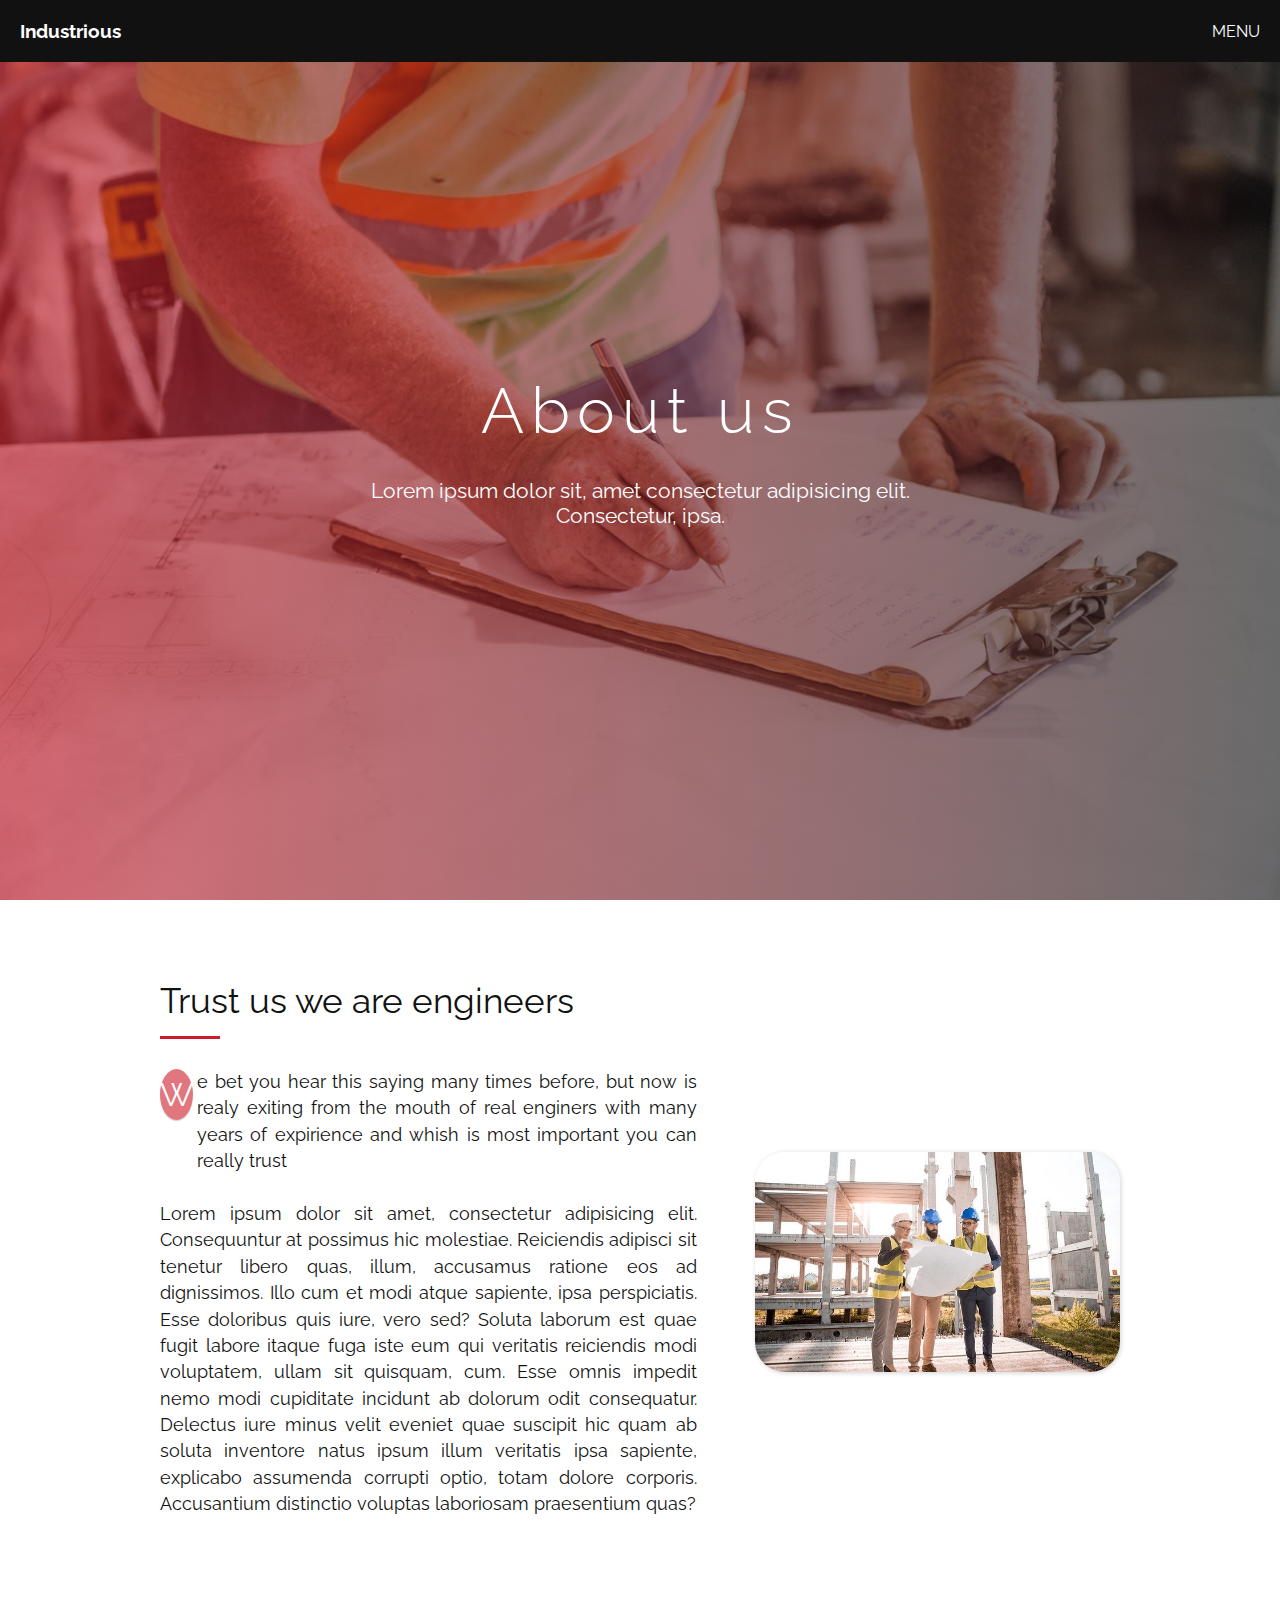
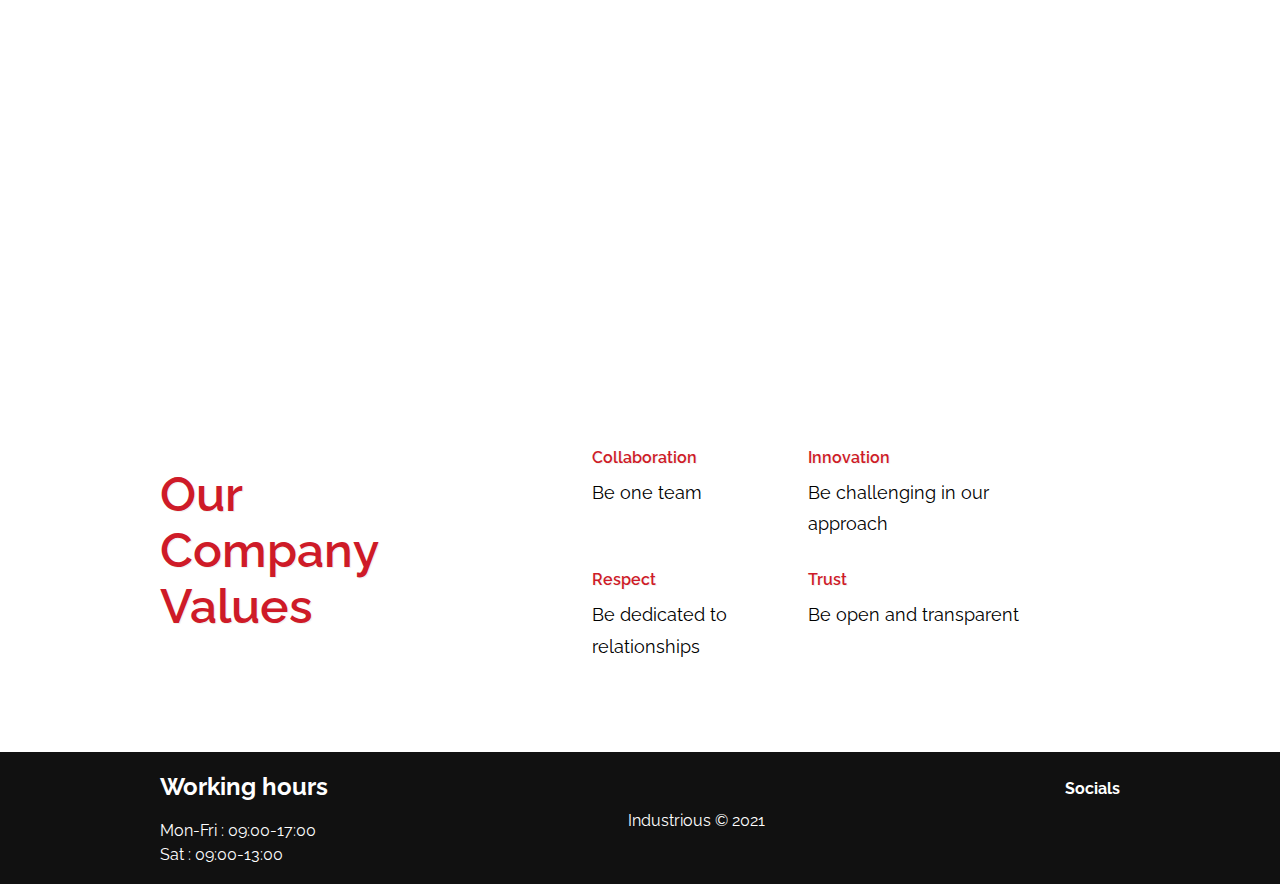
<file: about.html>
<!DOCTYPE html>
<html lang="en">

<head>
  <meta charset="UTF-8" />
  <meta name="viewport" content="width=device-width, initial-scale=1.0" />
  <link rel="stylesheet" href="https://cdnjs.cloudflare.com/ajax/libs/font-awesome/5.15.2/css/all.min.css"
    integrity="sha512-HK5fgLBL+xu6dm/Ii3z4xhlSUyZgTT9tuc/hSrtw6uzJOvgRr2a9jyxxT1ely+B+xFAmJKVSTbpM/CuL7qxO8w=="
    crossorigin="anonymous" />
  <link rel="stylesheet" href="css/style.css" />
  <script src="./js/main.js" defer></script>
  <title>Industrious - About us</title>
</head>

<body>
  <!--Header-->
  <header>
    <nav>
      <a href="">
        <h3>Industrious</h3>
      </a>
      <a id="menu-btn"><i class="fas fa-bars"></i> MENU</a>
    </nav>
    <div class="menu" id="menu">
      <i class="far fa-times-circle close" id="close-btn"></i>>
      <ul>
        <li><a href="index.html">Home</a></li>
        <li><a href="about.html">About us</a></li>
        <li><a href="products.html">Products</a></li>
        <li><a href="blog.html">Blog</a></li>
        <li><a href="contact.html">Contact</a></li>
      </ul>
      <div class="icons">
        <a href="#"><i class="fab fa-facebook-square"></i></a>
        <a href="#"><i class="fab fa-twitter-square"></i></a>
        <a href="#"><i class="fab fa-linkedin"></i></a>
        <a href="#"><i class="fab fa-instagram-square"></i></a>
      </div>
    </div>
    <div class="img"></div>
    <div class="content">
      <h1>About us</h1>
      <p>Lorem ipsum dolor sit, amet consectetur adipisicing elit. Consectetur, ipsa.</p>
    </div>
  </header>

  <!--introduction-->
  <section class="introduction">

    <div class="container">
      <article class="intro">
        <h2> Trust us we are engineers</h2>
        <div class="introText">
          <span>W</span>
          <p>e bet you hear this saying many times before, but now
            is realy exiting from the mouth of real enginers with many years of expirience
            and whish is most important you can really trust</p>
        </div>
        <p><br>Lorem ipsum dolor sit amet, consectetur adipisicing
          elit. Consequuntur at possimus hic molestiae. Reiciendis adipisci sit tenetur libero quas, illum, accusamus
          ratione eos ad dignissimos. Illo cum et modi atque sapiente, ipsa perspiciatis. Esse doloribus quis iure,
          vero
          sed? Soluta laborum est quae fugit labore itaque fuga iste eum qui veritatis reiciendis modi voluptatem,
          ullam
          sit quisquam, cum. Esse omnis impedit nemo modi cupiditate incidunt ab dolorum odit consequatur. Delectus
          iure
          minus velit eveniet quae suscipit hic quam ab soluta inventore natus ipsum illum veritatis ipsa sapiente,
          explicabo assumenda corrupti optio, totam dolore corporis. Accusantium distinctio voluptas laboriosam
          praesentium quas?</p>

      </article>
      <article class="intro-img">
        <img src="img/about-engineers.jpg" alt="">
      </article>
    </div>
  </section>

  <section class="principles">
   <div class="container">
    <h2>Our guiding principles</h2>
    <p>Our operating principles define how we do business. They drive our thinking, actions, processes and benchmarks.
      <br>They keep us focused and remind us that we are committed to progress, but not at all costs.
    </p>
    </div>
  </section>

  <!--Values-->
  <section class="values">
    <div class="container">
      <article>
        <h3>Our <br class="bk">Company <br class="bk">Values</h3>
      </article>
      <div class="value">
        <article>
          <i class="fas fa-users"></i>
          <h4>Collaboration</h4>
          <p>Be one team</p>
        </article>
        <article>
          <i class="fas fa-rocket"></i>
          <h4>Innovation</h4>
          <p>Be challenging in our approach</p>
        </article>
        <article>
          <i class="fas fa-book-reader"></i>
          <h4>Respect</h4>
          <p>Be dedicated to relationships </p>
        </article>
        <article>
          <i class="far fa-thumbs-up"></i>
          <h4>Trust</h4>
          <p>Be open and transparent</p>
        </article>
      </div>
    </div>
  </section>
  <!--Footer-->
  <footer>
    <div class="container">
      <div class="hours">
        <h3>Working hours</h3>
        <p>Mon-Fri : 09:00-17:00</p>
        <p>Sat : 09:00-13:00</p>
      </div>
      <p class="industry">Industrious &copy; 2021</p>
      <div class="icons">
        <h3>Socials</h3>
        <a href="#"><i class="fab fa-facebook-square"></i></a>
        <a href="#"><i class="fab fa-twitter-square"></i></a>
        <a href="#"><i class="fab fa-linkedin"></i></a>
        <a href="#"><i class="fab fa-instagram-square"></i></a>
      </div>
    </div>
  </footer>
  
  
</body>

</html>
</file>
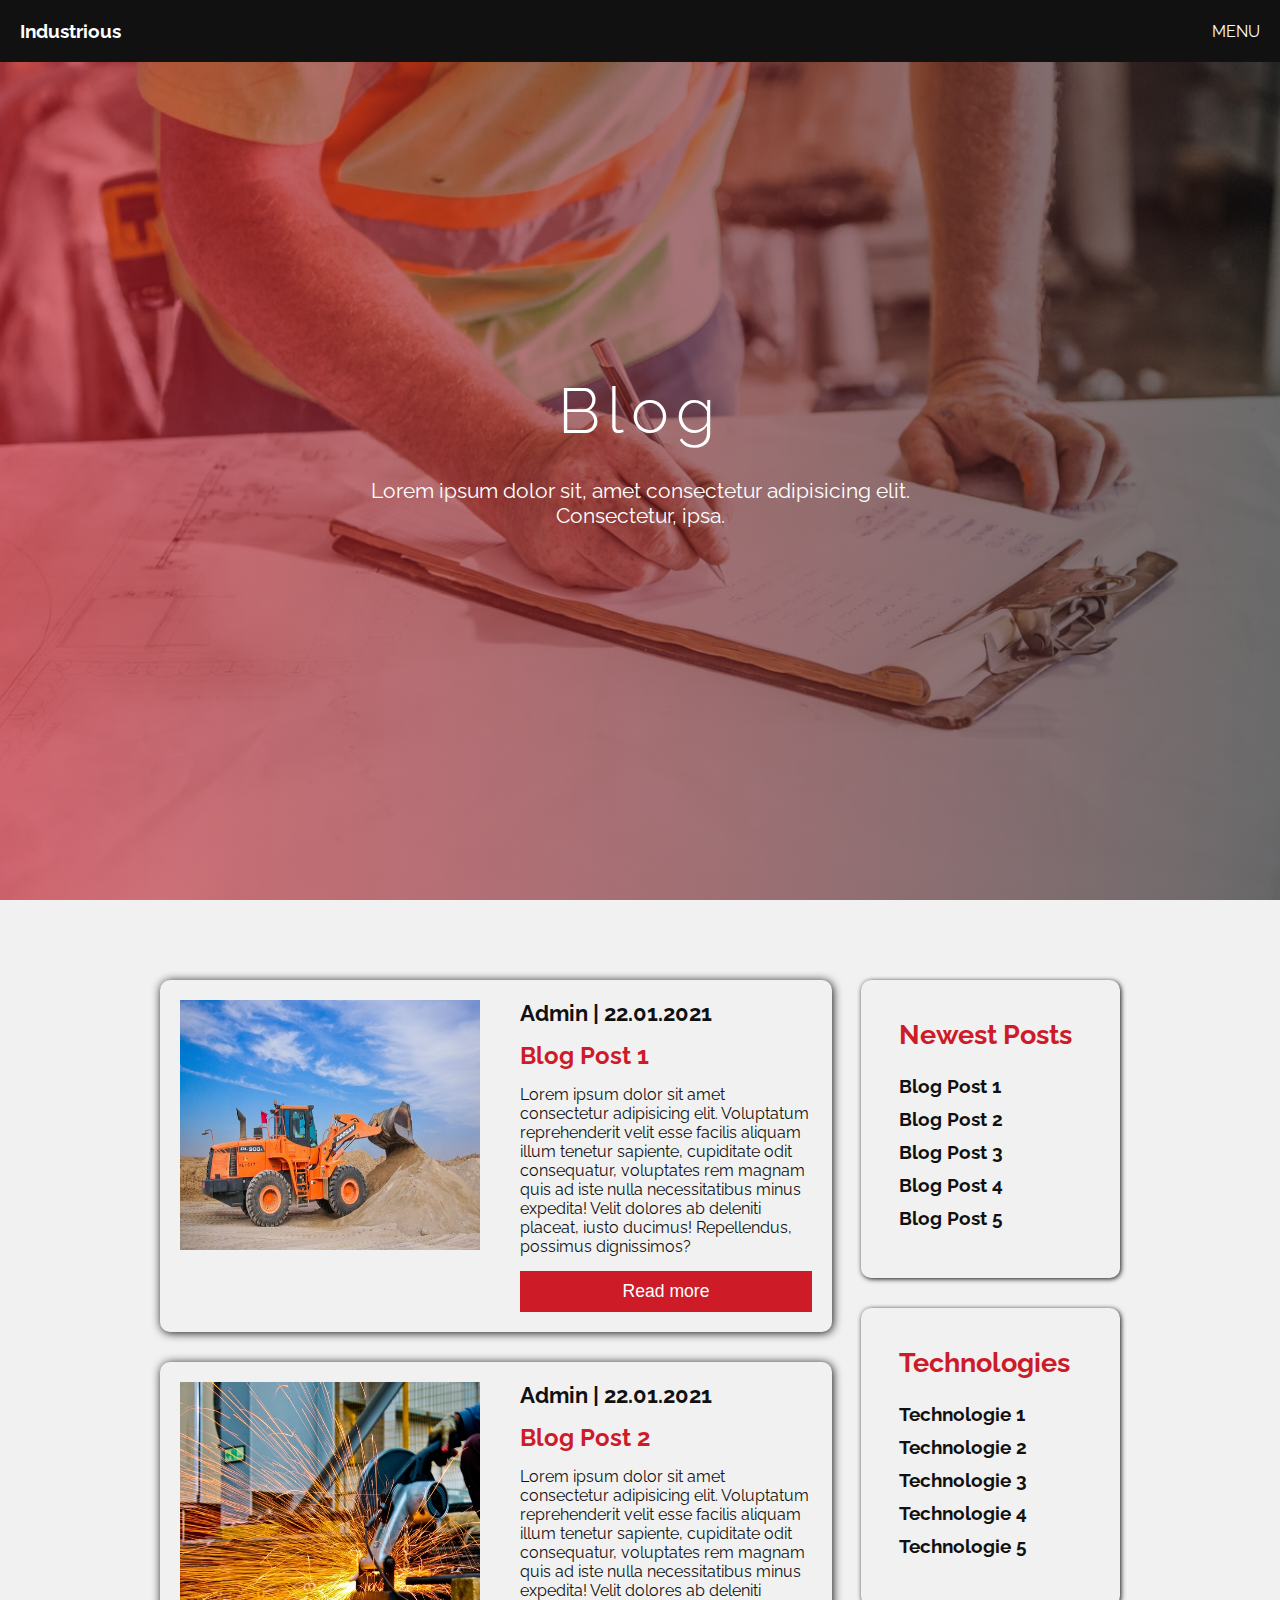
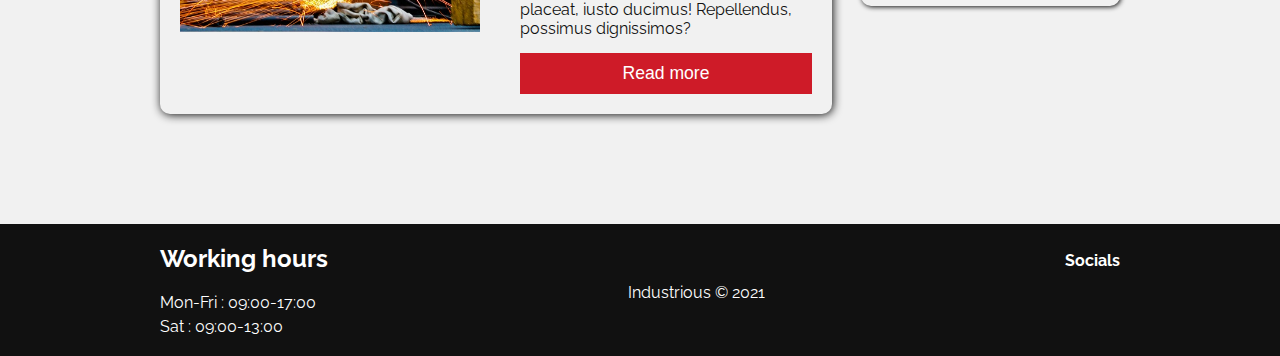
<file: blog.html>
<!DOCTYPE html>
<html lang="en">

<head>
  <meta charset="UTF-8" />
  <meta name="viewport" content="width=device-width, initial-scale=1.0" />
  <link rel="stylesheet" href="https://cdnjs.cloudflare.com/ajax/libs/font-awesome/5.15.2/css/all.min.css"
    integrity="sha512-HK5fgLBL+xu6dm/Ii3z4xhlSUyZgTT9tuc/hSrtw6uzJOvgRr2a9jyxxT1ely+B+xFAmJKVSTbpM/CuL7qxO8w=="
    crossorigin="anonymous" />
  <link rel="stylesheet" href="css/style.css" />
  <script src="./js/main.js" defer></script>
  <title>Industrious - Blog</title>
</head>

<body>
  <!--Header-->
  <header>
    <nav>
      <a href="">
        <h3>Industrious</h3>
      </a>
      <a id="menu-btn"><i class="fas fa-bars"></i> MENU</a>
    </nav>
    <div class="menu" id="menu">
      <i class="far fa-times-circle close" id="close-btn"></i>>
      <ul>
        <li><a href="index.html">Home</a></li>
        <li><a href="about.html">About us</a></li>
        <li><a href="products.html">Products</a></li>
        <li><a href="blog.html">Blog</a></li>
        <li><a href="contact.html">Contact</a></li>
      </ul>
      <div class="icons">
        <a href="#"><i class="fab fa-facebook-square"></i></a>
        <a href="#"><i class="fab fa-twitter-square"></i></a>
        <a href="#"><i class="fab fa-linkedin"></i></a>
        <a href="#"><i class="fab fa-instagram-square"></i></a>
      </div>
    </div>
    <div class="img"></div>
    <div class="content">
      <h1>Blog</h1>
      <!-- <p>Lorem ipsum dolor sit amet consectetur adipisicing elit. Facere architecto esse molestias repellendus, possimus unde? Iure perferendis, molestias quo cumque, accusamus porro fugit distinctio possimus dolores neque omnis necessitatibus unde.</p> -->
      <p>Lorem ipsum dolor sit, amet consectetur adipisicing elit. Consectetur, ipsa.</p>
    </div>
  </header>


  <!-- <h2>Blog</h2> -->
  <section class="blog">

    <div class="container">
      <main class="posts">
        <article class="post">
          <div class="featured-image">
            <img src="./img/pic1 .jpg" alt="" />
          </div>

          <div class="text">
            <h4>Admin | <span>22.01.2021</span></h4>
            <h3>Blog Post 1</h3>
            <p>Lorem ipsum dolor sit amet consectetur adipisicing elit. Voluptatum reprehenderit velit esse facilis
              aliquam illum tenetur sapiente, cupiditate odit consequatur, voluptates rem magnam quis ad iste nulla
              necessitatibus minus expedita! Velit dolores ab deleniti placeat, iusto ducimus! Repellendus, possimus
              dignissimos?</p>
            <button><a href="single.html">Read more</a></button>
          </div>
        </article>
        <article class="post">
          <div class="featured-image">
            <img src="./img/pic2.jpg" alt="" />
          </div>

          <div class="text">
            <h4>Admin | <span>22.01.2021</span></h4>
            <h3>Blog Post 2</h3>
            <p>Lorem ipsum dolor sit amet consectetur adipisicing elit. Voluptatum reprehenderit velit esse facilis
              aliquam illum tenetur sapiente, cupiditate odit consequatur, voluptates rem magnam quis ad iste nulla
              necessitatibus minus expedita! Velit dolores ab deleniti placeat, iusto ducimus! Repellendus, possimus
              dignissimos?</p>
            <button><a href="single.html">Read more</a></button>
          </div>
        </article>
      </main>
      <aside class="sidebar">
        <div class="widget">
          <h3>Newest Posts</h3>
          <ul>
            <li><a href=""> Blog Post 1</a></li>
            <li><a href=""> Blog Post 2</a></li>
            <li><a href=""> Blog Post 3</a></li>
            <li><a href=""> Blog Post 4</a></li>
            <li><a href=""> Blog Post 5</a></li>
          </ul>
        </div>



        <div class="widget">
          <h3>Technologies</h3>
          <ul>
            <li><a href="">Technologie 1</a></li>
            <li><a href="">Technologie 2</a></li>
            <li><a href="">Technologie 3</a></li>
            <li><a href="">Technologie 4</a></li>
            <li><a href="">Technologie 5</a></li>
          </ul>

        </div>
      </aside>
    </div>
  </section>
  <!--Footer-->
  <footer>
    <div class="container">
      <div class="hours">
        <h3>Working hours</h3>
        <p>Mon-Fri : 09:00-17:00</p>
        <p>Sat : 09:00-13:00</p>
      </div>
      <p class="industry">Industrious &copy; 2021</p>
      <div class="icons">
        <h3>Socials</h3>
        <a href="#"><i class="fab fa-facebook-square"></i></a>
        <a href="#"><i class="fab fa-twitter-square"></i></a>
        <a href="#"><i class="fab fa-linkedin"></i></a>
        <a href="#"><i class="fab fa-instagram-square"></i></a>
      </div>
    </div>
  </footer>
</body>


</html>
</file>
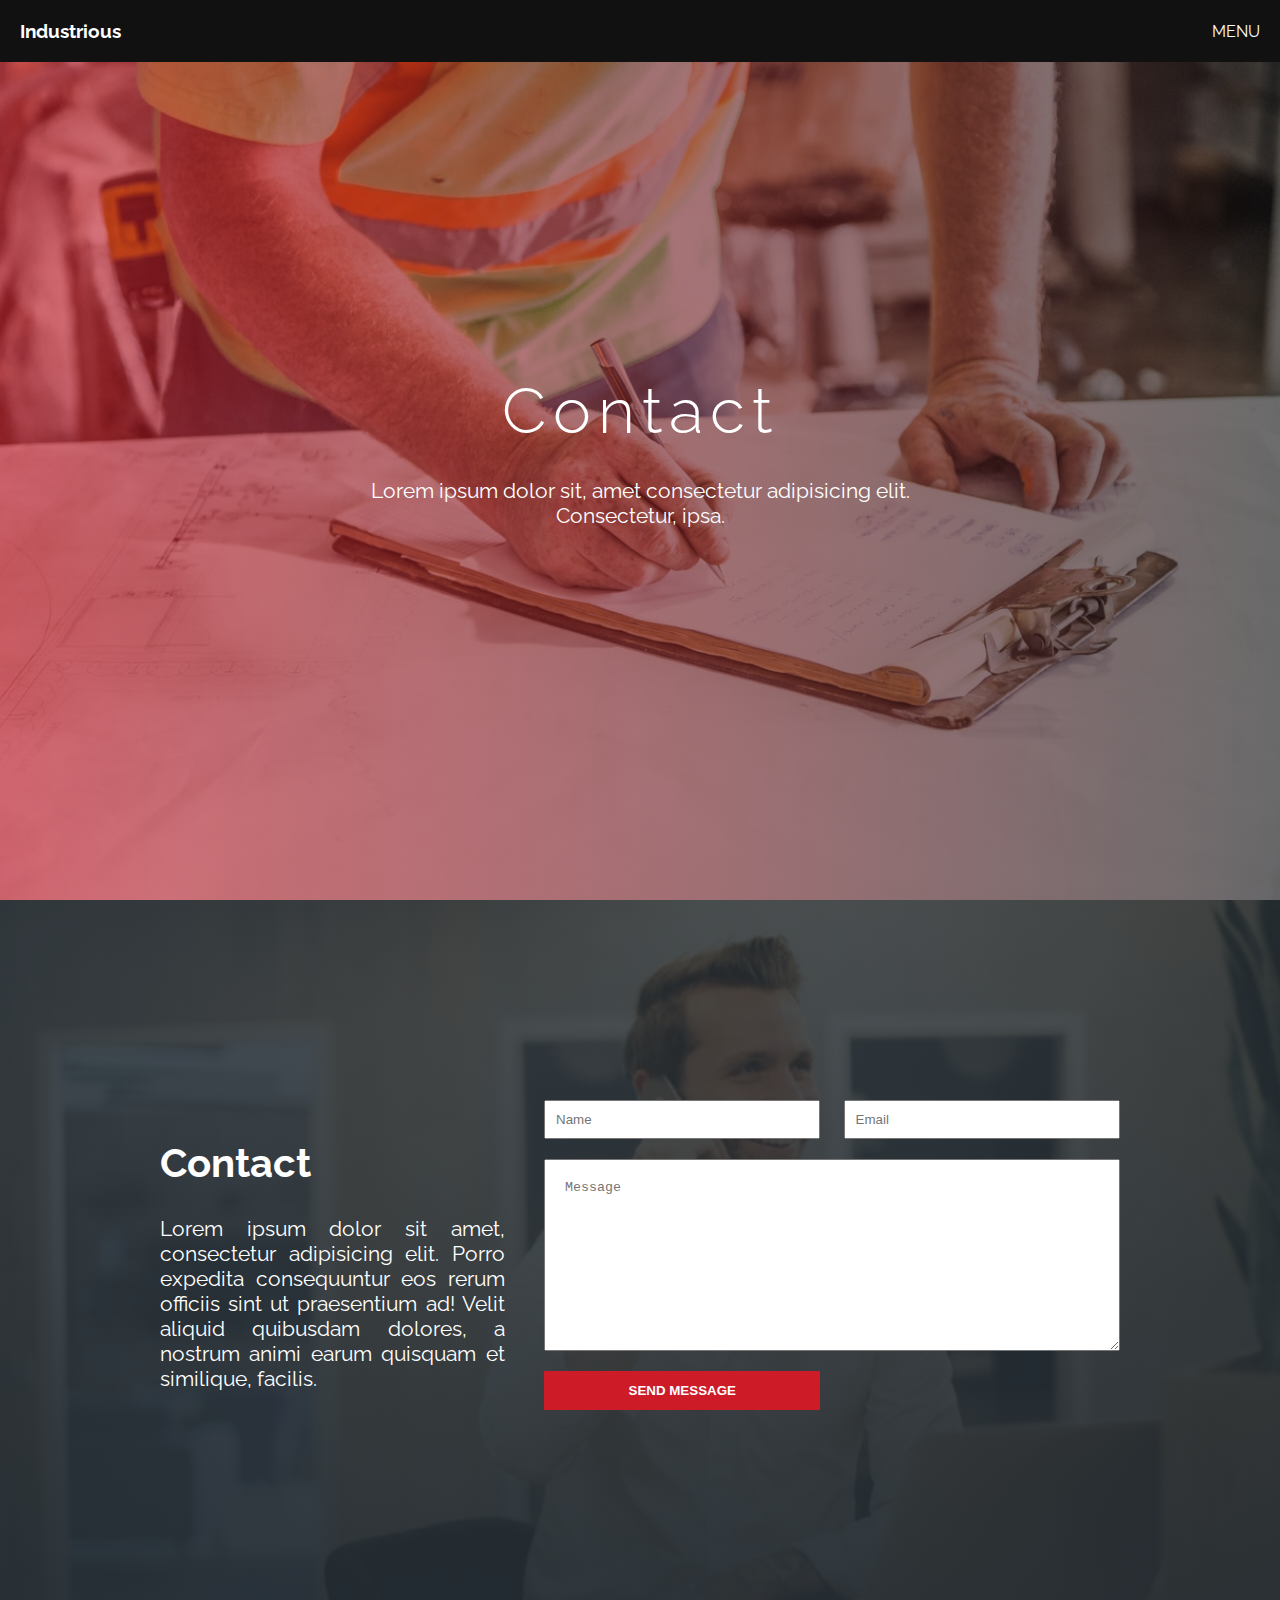
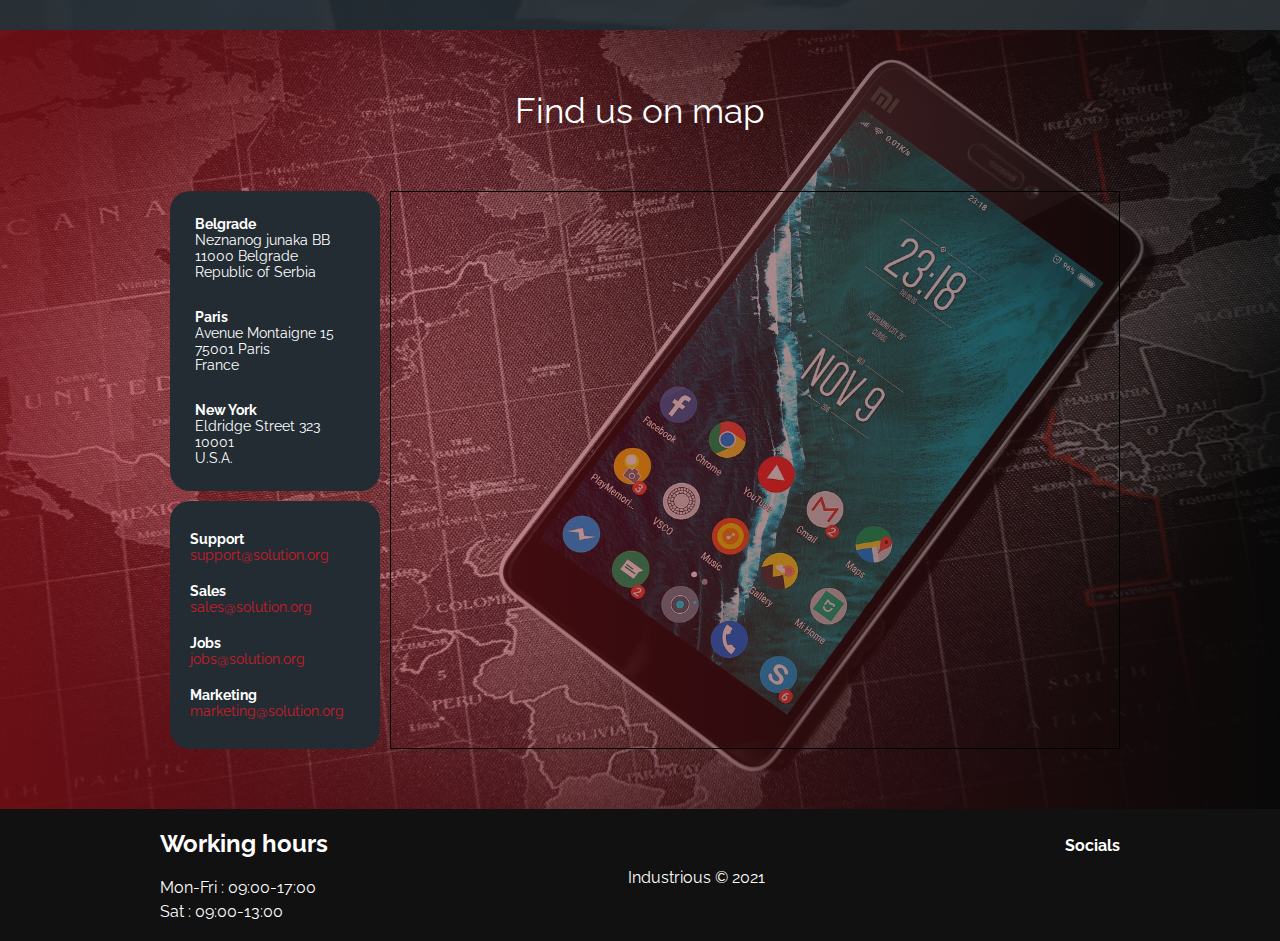
<file: contact.html>
<!DOCTYPE html>
<html lang="en">

<head>
  <meta charset="UTF-8" />
  <meta name="viewport" content="width=device-width, initial-scale=1.0" />
  <link rel="stylesheet" href="https://cdnjs.cloudflare.com/ajax/libs/font-awesome/5.15.2/css/all.min.css"
    integrity="sha512-HK5fgLBL+xu6dm/Ii3z4xhlSUyZgTT9tuc/hSrtw6uzJOvgRr2a9jyxxT1ely+B+xFAmJKVSTbpM/CuL7qxO8w=="
    crossorigin="anonymous" />
  <link rel="stylesheet" href="css/style.css" />
  <script src="./js/main.js" defer></script>

  <title>Industrious</title>
</head>

<body>
  <!--Header-->
  <header>
    <nav>
      <a href="">
        <h3>Industrious</h3>
      </a>
      <a id="menu-btn"><i class="fas fa-bars"></i> MENU</a>
    </nav>
    <div class="menu" id="menu">
      <i class="far fa-times-circle close" id="close-btn"></i>>
      <ul>
        <li><a href="index.html">Home</a></li>
        <li><a href="about.html">About us</a></li>
        <li><a href="products.html">Products</a></li>
        <li><a href="blog.html">Blog</a></li>
        <li><a href="contact.html">Contact</a></li>
      </ul>
      <div class="icons">
        <a href="#"><i class="fab fa-facebook-square"></i></a>
        <a href="#"><i class="fab fa-twitter-square"></i></a>
        <a href="#"><i class="fab fa-linkedin"></i></a>
        <a href="#"><i class="fab fa-instagram-square"></i></a>
      </div>
    </div>
    <div class="img"></div>
    <div class="content">
      <h1>Contact</h1>
      <p>Lorem ipsum dolor sit, amet consectetur adipisicing elit. Consectetur, ipsa.</p>
    </div>
  </header>

  <!--Contact-->
  <section class="contact">
    <div class="container">
      <article>
        <h2>Contact</h2>
        <div></div>
        <p>Lorem ipsum dolor sit amet, consectetur adipisicing elit. Porro expedita consequuntur eos rerum
          officiis sint ut praesentium ad! Velit aliquid quibusdam dolores, a nostrum animi earum quisquam et similique,
          facilis. </p>

      </article>
      <article class="form">
        <form>
          <input type="text" placeholder="Name">
          <input type="email" placeholder="Email">
          <textarea cols="30" rows="10" placeholder="Message"></textarea>
          <input class="btn" type="submit" value="Send message">
        </form>
      </article>
    </div>

  </section>


  <section class="map">


    <div class="column container">
      <h2>Find us on map</h2>
      <div class="contact-region">


        <div class="contact-adress">
          <article>
            <strong>Belgrade</strong>
            <p>Neznanog junaka BB</p>
            <p>11000 Belgrade</p>
            <p>Republic of Serbia</p>

          </article>

          <article>
            <strong>Paris </strong>
            <p>Avenue Montaigne 15</p>
            <p>75001 Paris</p>
            <p>France</p>

          </article>

          <article>
            <strong>New York </strong>
            <p>Eldridge Street 323</p>
            <p>10001</p>
            <p>U.S.A.</p>
          </article>

        </div>

        <div class="contact-email">

          <div>
            <strong> Support </strong> <br>

            <a href="mailto:support@solutions.org"> support@solution.org</a>

          </div>

          <div>
            <strong> Sales </strong> <br>

            <a href="mailto:sales@solutions.org"> sales@solution.org</a>

          </div>
          <div>
            <strong> Jobs</strong> <br>

            <a href="mailto:job@solutions.org"> jobs@solution.org</a>

          </div>
          <div>
            <strong> Marketing </strong> <br>

            <a href="mailto:marketing@solutions.org"> marketing@solution.org</a>
          </div>




        </div>

        <iframe class="contact-map" width="700" height="450" frameborder="0" scrolling="no" marginheight="0"
          marginwidth="0"
          src="https://www.openstreetmap.org/export/embed.html?bbox=20.442702770233158%2C44.78268794672401%2C20.453431606292728%2C44.78993711624715&amp;layer=mapnik&amp;marker=44.786312645280894%2C20.44806718826294"
          style="border: 1px solid black"></iframe>


      </div>
    </div>
  </section>


  <!--Footer-->
  <footer>
    <div class="container">
      <div class="hours">
        <h3>Working hours</h3>
        <p>Mon-Fri : 09:00-17:00</p>
        <p>Sat : 09:00-13:00</p>
      </div>
      <p class="industry">Industrious &copy; 2021</p>
      <div class="icons">
        <h3>Socials</h3>
        <a href="#"><i class="fab fa-facebook-square"></i></a>
        <a href="#"><i class="fab fa-twitter-square"></i></a>
        <a href="#"><i class="fab fa-linkedin"></i></a>
        <a href="#"><i class="fab fa-instagram-square"></i></a>
      </div>
    </div>
  </footer>

  <script src="https://code.jquery.com/jquery-3.5.1.min.js"
    integrity="sha256-9/aliU8dGd2tb6OSsuzixeV4y/faTqgFtohetphbbj0=" crossorigin="anonymous"></script>

  <script src="./js/main.js" type="text/javascript"></script>
</body>

</html>
</file>
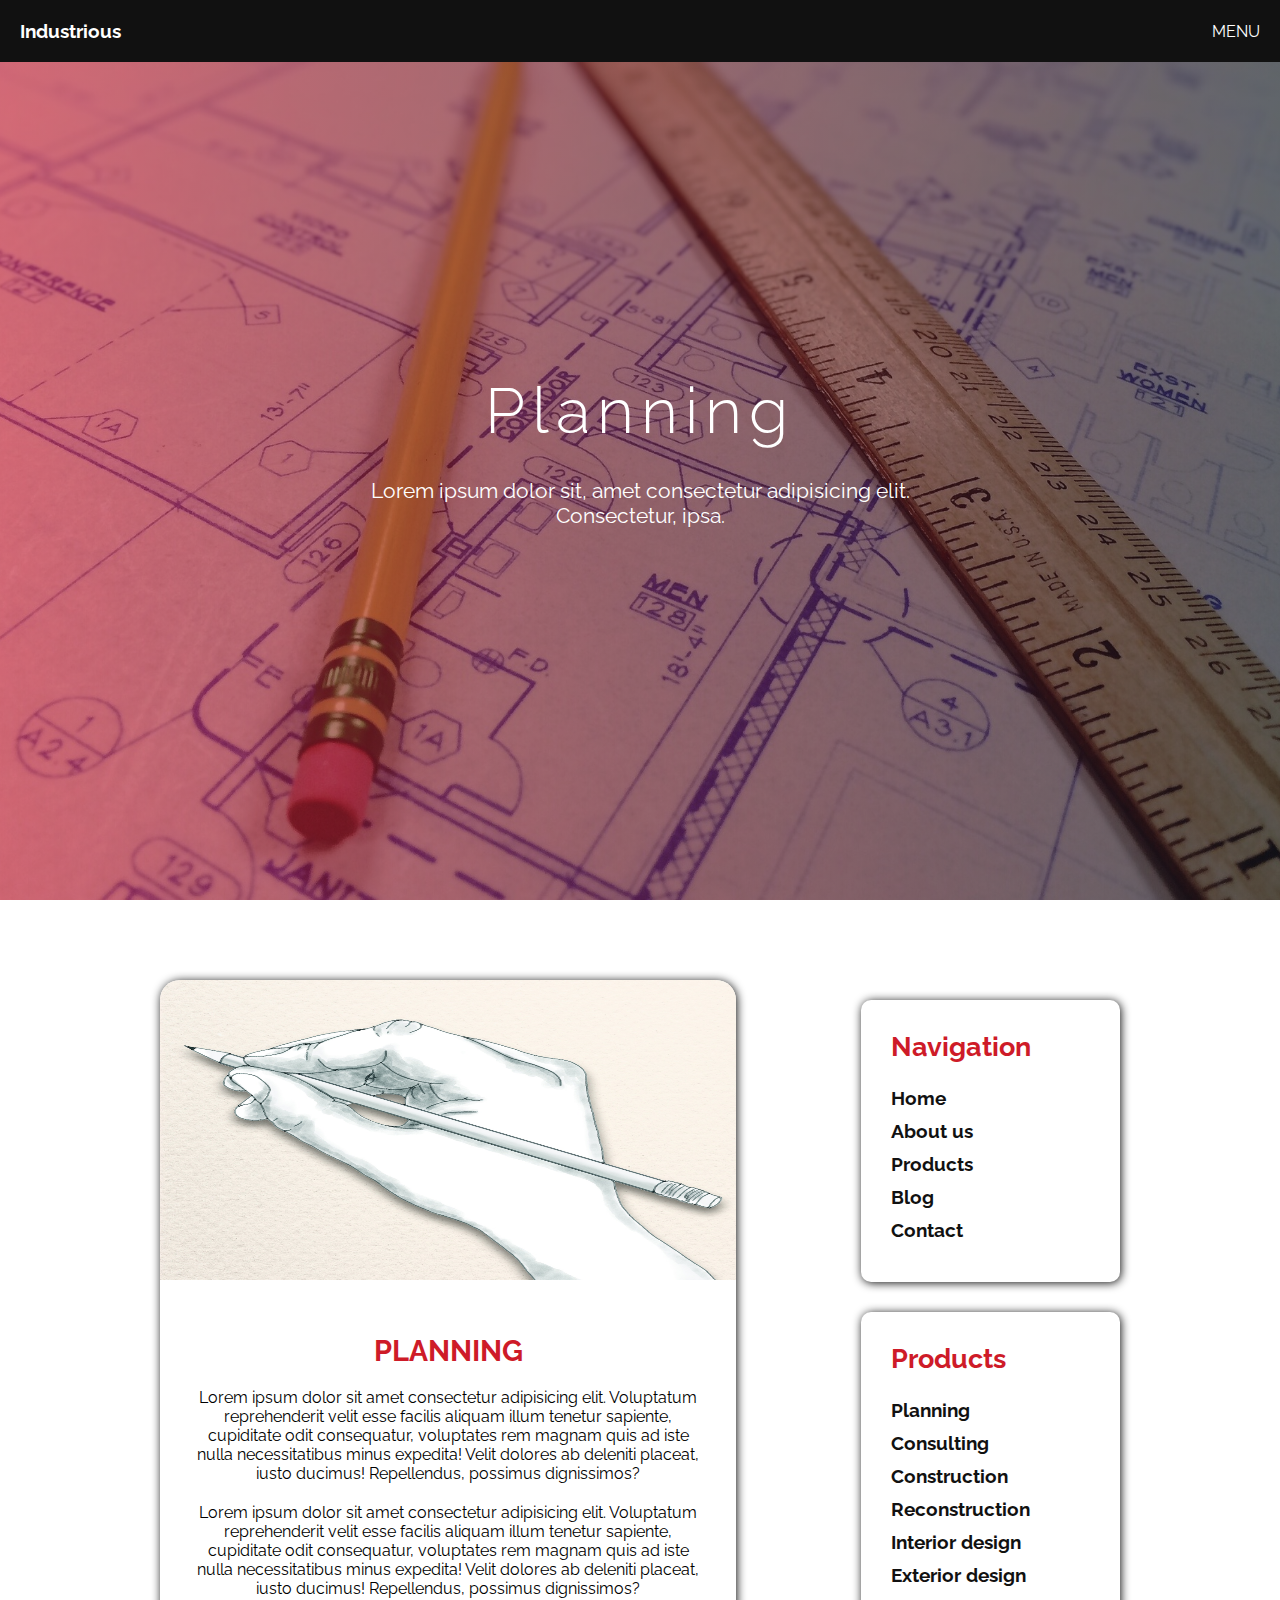
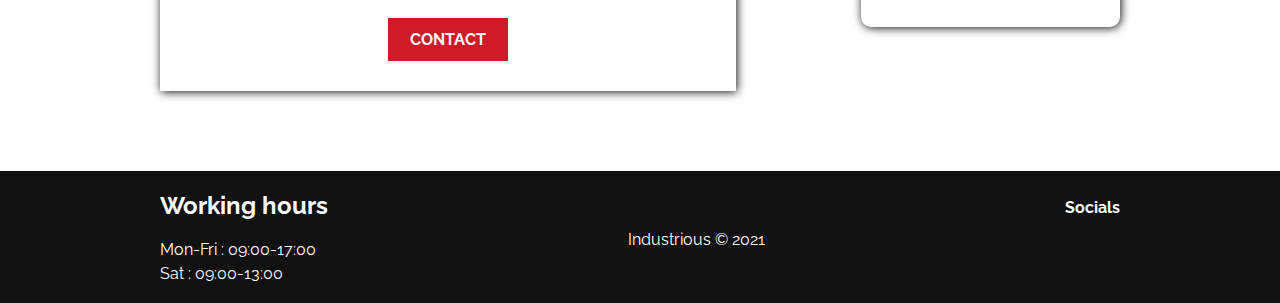
<file: product-single.html>
<!DOCTYPE html>
<html lang="en">

<head>
  <meta charset="UTF-8" />
  <meta name="viewport" content="width=device-width, initial-scale=1.0" />
  <link rel="stylesheet" href="https://cdnjs.cloudflare.com/ajax/libs/font-awesome/5.15.2/css/all.min.css"
    integrity="sha512-HK5fgLBL+xu6dm/Ii3z4xhlSUyZgTT9tuc/hSrtw6uzJOvgRr2a9jyxxT1ely+B+xFAmJKVSTbpM/CuL7qxO8w=="
    crossorigin="anonymous" />
  <link rel="stylesheet" href="css/style.css" />
  <script src="./js/main.js" defer></script>
  <title>Industrious - About us</title>
</head>

<body>
  <!--Header-->
  <header>
    <nav>
      <a href="">
        <h3>Industrious</h3>
      </a>
      <a id="menu-btn"><i class="fas fa-bars"></i> MENU</a>
    </nav>
    <div class="menu" id="menu">
      <i class="far fa-times-circle close" id="close-btn"></i>>
      <ul>
        <li><a href="index.html">Home</a></li>
        <li><a href="about.html">About us</a></li>
        <li><a href="products.html">Products</a></li>
        <li><a href="blog.html">Blog</a></li>
        <li><a href="contact.html">Contact</a></li>
      </ul>
      <div class="icons">
        <a href="#"><i class="fab fa-facebook-square"></i></a>
        <a href="#"><i class="fab fa-twitter-square"></i></a>
        <a href="#"><i class="fab fa-linkedin"></i></a>
        <a href="#"><i class="fab fa-instagram-square"></i></a>
      </div>
    </div>
    <div class="product-single"></div>
    <div class="content">
     
     <i class="fas fa-pen-nib fa-5x"></i>
      <h1>Planning</h1>
      <!-- <p>Lorem ipsum dolor sit amet consectetur adipisicing elit. Facere architecto esse molestias repellendus, possimus unde? Iure perferendis, molestias quo cumque, accusamus porro fugit distinctio possimus dolores neque omnis necessitatibus unde.</p> -->
      <p>Lorem ipsum dolor sit, amet consectetur adipisicing elit. Consectetur, ipsa.</p>
    </div>
  </header>
  
  <section class="product-page">
    
      <div class="container">
        <main class="product">
      
            <div class="featured-image">
              <img src="./img/hand-draw.jpg" alt="" />
            </div>

            <div class="body">
              <h2>Planning</h2>
              
              <p>Lorem ipsum dolor sit amet consectetur adipisicing elit. Voluptatum reprehenderit velit esse facilis aliquam illum tenetur sapiente, cupiditate odit consequatur, voluptates rem magnam quis ad iste nulla necessitatibus minus expedita! Velit dolores ab deleniti placeat, iusto ducimus! Repellendus, possimus dignissimos?</p>
              
                <p>Lorem ipsum dolor sit amet consectetur adipisicing elit. Voluptatum reprehenderit velit esse facilis aliquam illum tenetur sapiente, cupiditate odit consequatur, voluptates rem magnam quis ad iste nulla necessitatibus minus expedita! Velit dolores ab deleniti placeat, iusto ducimus! Repellendus, possimus dignissimos?</p>
              <a href="" class="btn">Contact</a>
            </div>
         
        
        </main>
        <aside class="sidebar">
          <div class="widget">
            <h3>Navigation</h3>
            <ul>
               <li><a href="index.html">Home</a></li>
            <li><a href="about.html">About us</a> <li><a href="products.html">Products</a></li>
        <li><a href="blog.html">Blog</a></li>
        <li><a href="contact.html">Contact</a></li>
            </ul>
          </div>
          <div class="widget">
            <h3>Products</h3>
            <ul>
              <li><a href="">Planning</a></li>
              <li><a href="">Consulting</a></li>
              <li><a href="">Construction</a></li>
              <li><a href="">Reconstruction</a></li>
              <li><a href="">Interior design</a></li>
               <li><a href="">Exterior design</a></li>
            </ul>
          </div>
        </aside>
      </div>
    </section>
  
 
























 <footer>
    <div class="container">
      <div class="hours">
        <h3>Working hours</h3>
        <p>Mon-Fri : 09:00-17:00</p>
        <p>Sat : 09:00-13:00</p>
      </div>
      <p class="industry">Industrious &copy; 2021</p>
      <div class="icons">
        <h3>Socials</h3>
        <a href="#"><i class="fab fa-facebook-square"></i></a>
        <a href="#"><i class="fab fa-twitter-square"></i></a>
        <a href="#"><i class="fab fa-linkedin"></i></a>
        <a href="#"><i class="fab fa-instagram-square"></i></a>
      </div>
    </div>
  </footer>
  
  
</body>

</html>
</file>
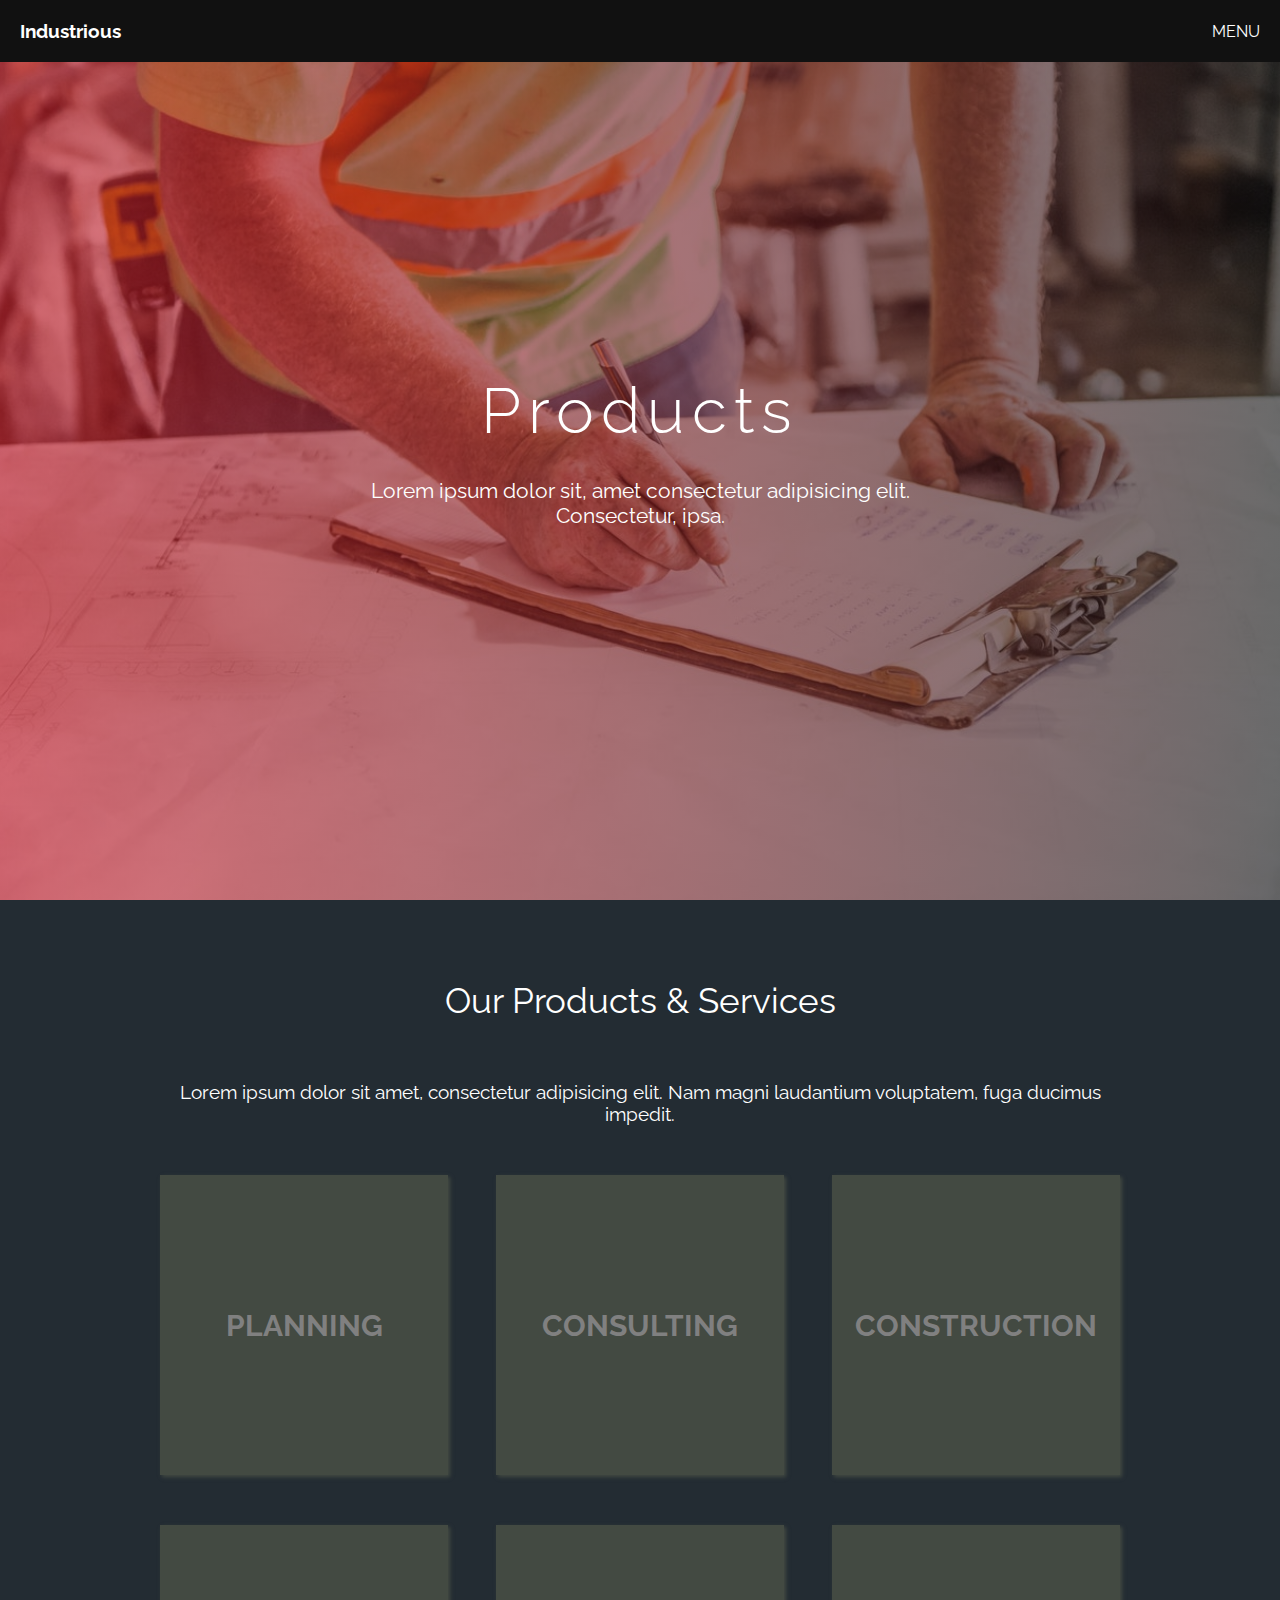
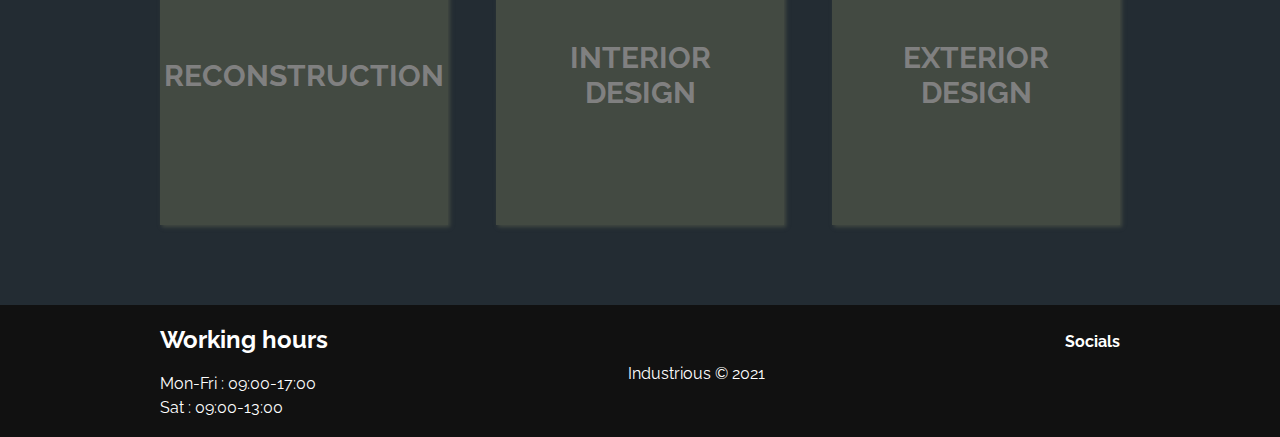
<file: products.html>
<!DOCTYPE html>
<html lang="en">

<head>
	<meta charset="UTF-8" />
	<meta name="viewport" content="width=device-width, initial-scale=1.0" />
	<link rel="stylesheet" href="https://cdnjs.cloudflare.com/ajax/libs/font-awesome/5.15.2/css/all.min.css"
		integrity="sha512-HK5fgLBL+xu6dm/Ii3z4xhlSUyZgTT9tuc/hSrtw6uzJOvgRr2a9jyxxT1ely+B+xFAmJKVSTbpM/CuL7qxO8w=="
		crossorigin="anonymous" />
	<link rel="stylesheet" href="css/style.css" />

	<title>Industrious</title>
</head>

<body>
	<!--Header-->
	<header>
		<nav>
			<a href="">
				<h3>Industrious</h3>
			</a>
			<a id="menu-btn"><i class="fas fa-bars"></i> MENU</a>
		</nav>
		<div class="menu" id="menu">
			<i class="far fa-times-circle close" id="close-btn"></i>>
			<ul>
				<li><a href="index.html">Home</a></li>
				<li><a href="about.html">About us</a></li>
				<li><a href="products.html">Products</a></li>
				<li><a href="blog.html">Blog</a></li>
				<li><a href="contact.html">Contact</a></li>
			</ul>
			<div class="icons">
				<a href="#"><i class="fab fa-facebook-square"></i></a>
				<a href="#"><i class="fab fa-twitter-square"></i></a>
				<a href="#"><i class="fab fa-linkedin"></i></a>
				<a href="#"><i class="fab fa-instagram-square"></i></a>
			</div>
		</div>
		<div class="img"></div>
		<div class="content">
			<h1>Products</h1>
			<!-- <p>Lorem ipsum dolor sit amet consectetur adipisicing elit. Facere architecto esse molestias repellendus, possimus unde? Iure perferendis, molestias quo cumque, accusamus porro fugit distinctio possimus dolores neque omnis necessitatibus unde.</p> -->
			<p>Lorem ipsum dolor sit, amet consectetur adipisicing elit. Consectetur, ipsa.</p>
		</div>
	</header>

	<!--products-->
	<section class="products">
		<h2 class="container"> Our Products &amp; Services</h2>
		<p class="lead container">Lorem ipsum dolor sit amet, consectetur adipisicing elit. Nam magni laudantium
			voluptatem, fuga
			ducimus impedit.</p>
		<div class="products-groups container">
			<div id="p1" class="group">
				<div class="front-slide">
					<i class="fas fa-pen-nib fa-3x"></i>
					<h3>Planning</h3>
				</div>
				<div class="back-slide">
					<div class="back-slide-text">
						<article></article>
						<article>
							<h3>Planning</h3>

							<p>Lorem ipsum dolor sit amet, consectetur dipisicing elit. Quas porro earum velit alias
								porro earum velit alias</p>
							<a class="btn" href="product-single.html">Read more</a>

						</article>
					</div>
				</div>
			</div>

			<div id="p2" class="group">
				<div class="front-slide">
					<i class="fab fa-black-tie fa-3x"></i>
					<h3>Consulting</h3>
				</div>
				<div class="back-slide">
					<div class="back-slide-text">
						<article></article>
						<article>
							<h3>Consulting</h3>
							<p>Lorem ipsum dolor sit amet, consectetur dipisicing elit. Quas porro earum velit alias
								porro earum velit alias</p>

							<a class="btn" href="product-single.html">Read more</a>


						</article>
					</div>
				</div>
			</div>
			<div id="p3" class="group">
				<div class="front-slide">
					<i class="fas fa-hard-hat fa-3x"></i>
					<h3>Construction</h3>
				</div>
				<div class="back-slide">
					<div class="back-slide-text">
						<article></article>
						<article>
							<h3>Construction</h3>
							<p>Lorem ipsum dolor sit amet, consectetur dipisicing elit. Quas porro earum velit alias
								porro earum velit alias</p>

							<a class="btn" href="product-single.html">Read more</a>

						</article>
					</div>
				</div>
			</div>

			<div id="p4" class="group">
				<div class="front-slide">
					<i class="fas fa-hammer fa-3x"></i>
					<h3>Reconstruction</h3>
				</div>
				<div class="back-slide">
					<div class="back-slide-text">
						<article></article>
						<article>
							<h3>Reconstruction</h3>
							<p>Lorem ipsum dolor sit amet, consectetur dipisicing elit. Quas porro earum velit alias
								porro earum velit alias</p>

							<a class="btn" href="product-single.html">Read more</a>

						</article>
					</div>
				</div>
			</div>
			<div id="p5" class="group">
				<div class="front-slide">
					<i class="fas fa-paint-roller fa-3x"></i>
					<h3>Interior</h3>
					<h3>Design</h3>
				</div>
				<div class="back-slide">
					<div class="back-slide-text">
						<article></article>
						<article>
							<h3>Interior design</h3>
							<p>Lorem ipsum dolor sit amet, consectetur dipisicing elit. Quas porro earum velit alias
								porro earum velit alias</p>

							<a class="btn" href="product-single.html">Read more</a>

						</article>
					</div>
				</div>
			</div>

			<div id="p6" class="group">
				<div class="front-slide">
					<i class="far fa-building fa-3x"></i>
					<h3>Exterior</h3>
					<h3>Design</h3>
				</div>
				<div class="back-slide">
					<div class="back-slide-text">
						<article></article>
						<article>
							<h3>Exterior design</h3>
							<p>Lorem ipsum dolor sit amet, consectetur dipisicing elit. Quas porro earum velit alias
								porro earum velit alias</p>

							<a class="btn" href="product-single.html">Read more</a>

						</article>
					</div>
				</div>
			</div>
		</div>
	</section>

	<!--Footer-->
	<footer>
		<div class="container">
			<div class="hours">
				<h3>Working hours</h3>
				<p>Mon-Fri : 09:00-17:00</p>
				<p>Sat : 09:00-13:00</p>
			</div>
			<p class="industry">Industrious &copy; 2021</p>
			<div class="icons">
				<h3>Socials</h3>
				<a href="#"><i class="fab fa-facebook-square"></i></a>
				<a href="#"><i class="fab fa-twitter-square"></i></a>
				<a href="#"><i class="fab fa-linkedin"></i></a>
				<a href="#"><i class="fab fa-instagram-square"></i></a>
			</div>
		</div>
	</footer>
	<script src="./js/product.js" type="text/javascript"></script>

</body>

</html>
</file>
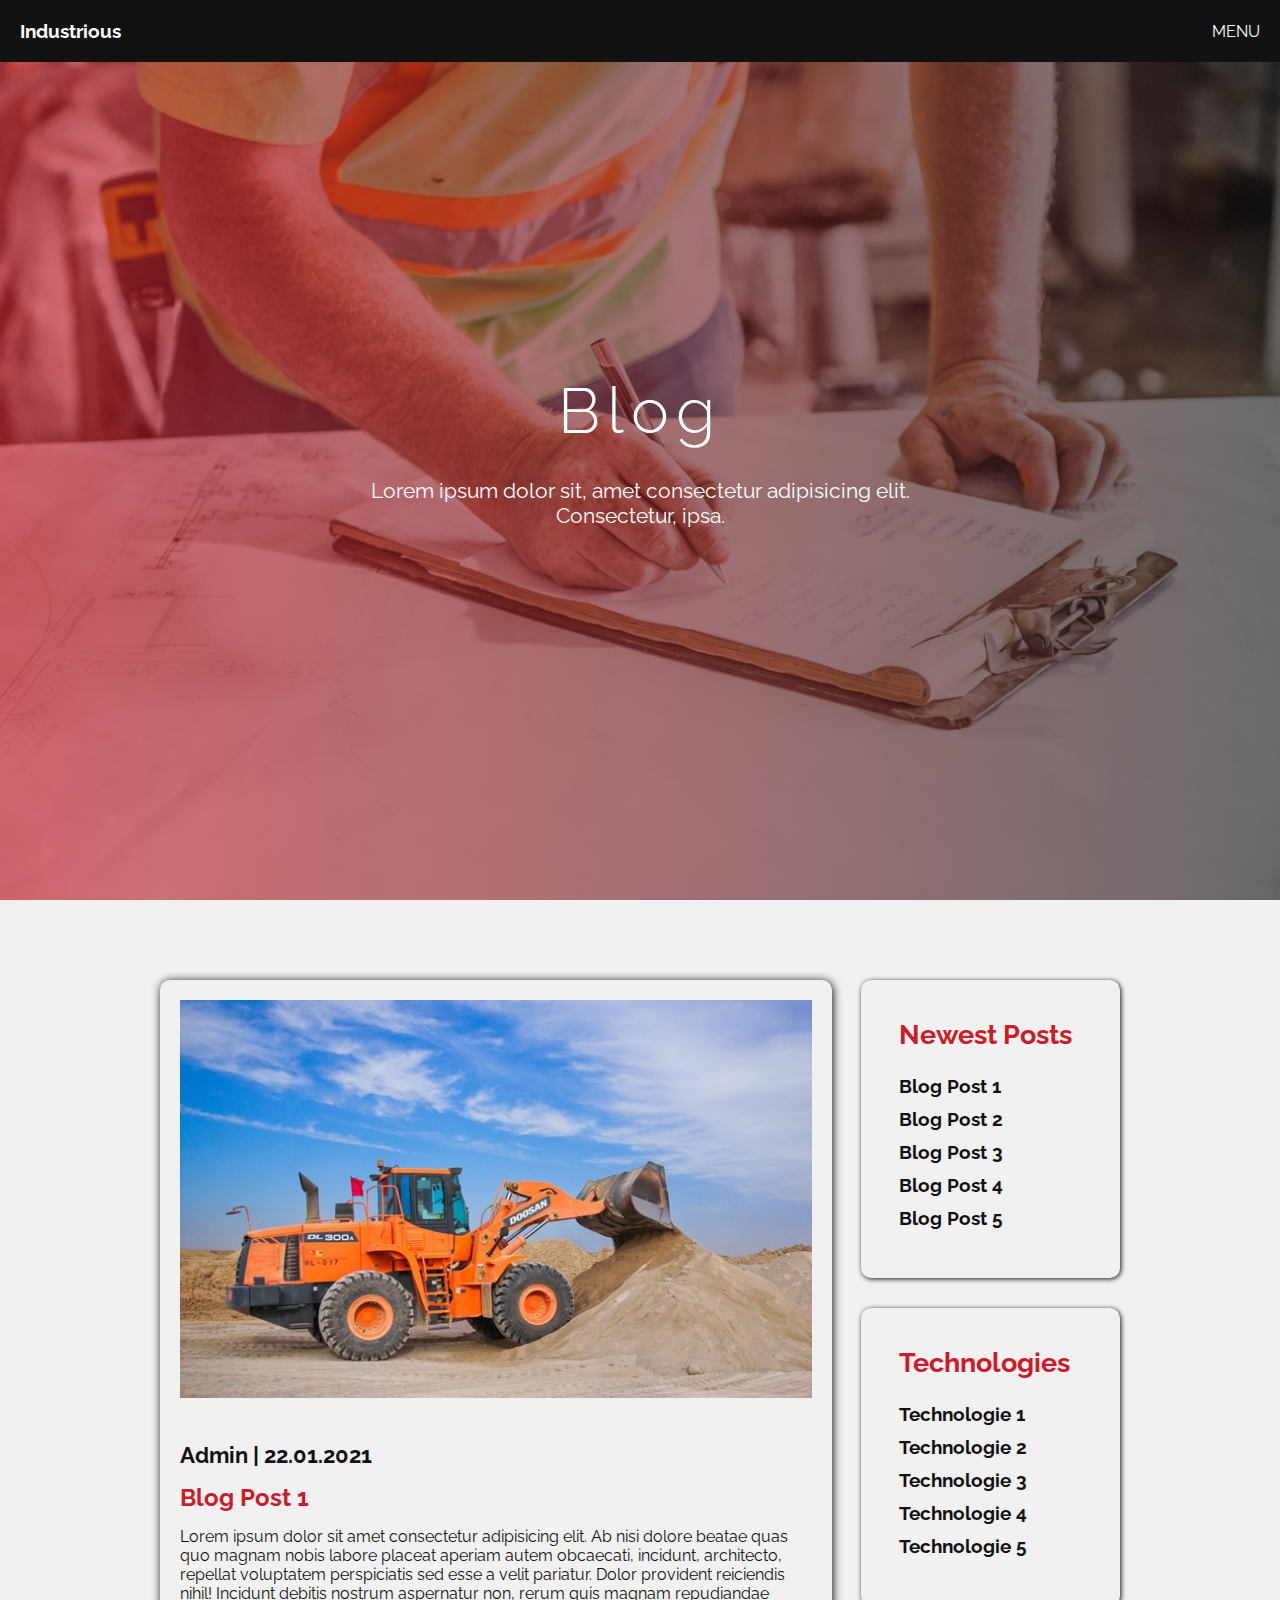
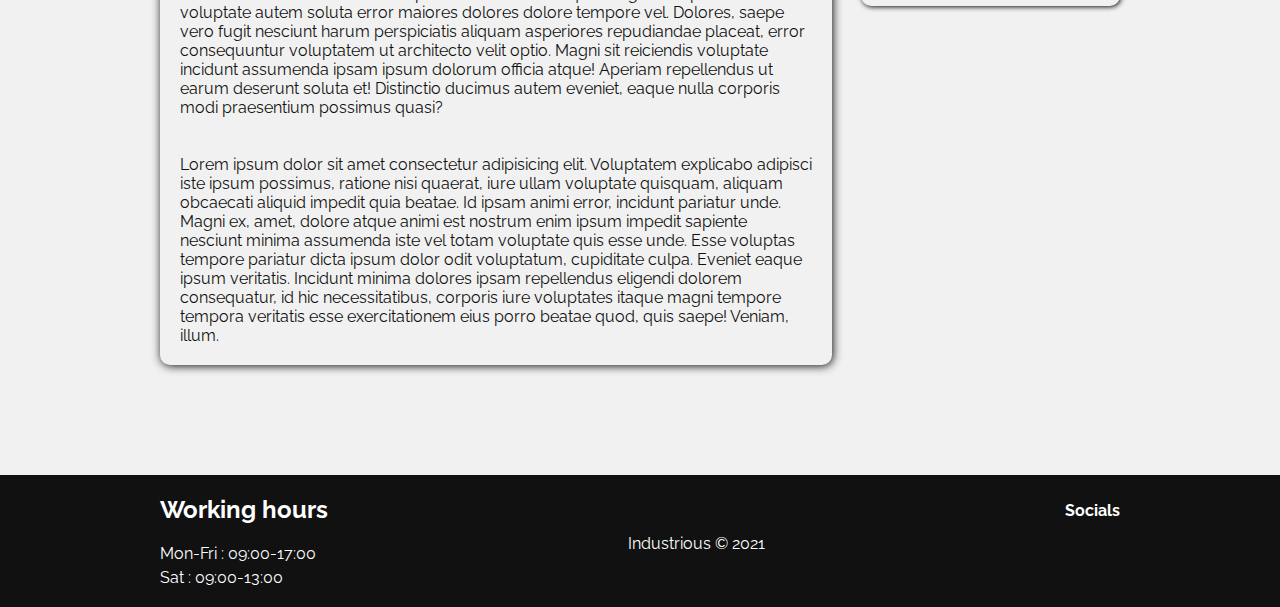
<file: single.html>
<!DOCTYPE html>
<html lang="en">

<head>
  <meta charset="UTF-8" />
  <meta name="viewport" content="width=device-width, initial-scale=1.0" />
  <link rel="stylesheet" href="https://cdnjs.cloudflare.com/ajax/libs/font-awesome/5.15.2/css/all.min.css"
    integrity="sha512-HK5fgLBL+xu6dm/Ii3z4xhlSUyZgTT9tuc/hSrtw6uzJOvgRr2a9jyxxT1ely+B+xFAmJKVSTbpM/CuL7qxO8w=="
    crossorigin="anonymous" />
  <link rel="stylesheet" href="css/style.css" />
  <script src="./js/main.js" defer></script>
  <title>Industrious - Blog</title>
</head>

<body>
  <!--Header-->
  <header>
    <nav>
      <a href="">
        <h3>Industrious</h3>
      </a>
      <a id="menu-btn"><i class="fas fa-bars"></i> MENU</a>
    </nav>
    <div class="menu" id="menu">
      <i class="far fa-times-circle close" id="close-btn"></i>>
      <ul>
        <li><a href="index.html">Home</a></li>
        <li><a href="about.html">About us</a></li>
        <li><a href="products.html">Products</a></li>
        <li><a href="blog.html">Blog</a></li>
        <li><a href="contact.html">Contact</a></li>
      </ul>
      <div class="icons">
        <a href="#"><i class="fab fa-facebook-square"></i></a>
        <a href="#"><i class="fab fa-twitter-square"></i></a>
        <a href="#"><i class="fab fa-linkedin"></i></a>
        <a href="#"><i class="fab fa-instagram-square"></i></a>
      </div>
    </div>
    <div class="img"></div>
    <div class="content">
      <h1>Blog</h1>
      <!-- <p>Lorem ipsum dolor sit amet consectetur adipisicing elit. Facere architecto esse molestias repellendus, possimus unde? Iure perferendis, molestias quo cumque, accusamus porro fugit distinctio possimus dolores neque omnis necessitatibus unde.</p> -->
      <p>Lorem ipsum dolor sit, amet consectetur adipisicing elit. Consectetur, ipsa.</p>
    </div>
  </header>

  <!-- <h2>Blog</h2> -->
  <section class="single">
    <div class="container">
      <main>
        <article class="post">
          <div class="featured-image">
            <img src="./img/pic1 .jpg" alt="" />
          </div>

          <div class="text">
            <h4>Admin | <span>22.01.2021</span></h4>
            <h3>Blog Post 1</h3>
            <p>Lorem ipsum dolor sit amet consectetur adipisicing elit. Ab nisi dolore beatae quas quo magnam nobis
              labore placeat aperiam autem obcaecati, incidunt, architecto, repellat voluptatem perspiciatis sed esse a
              velit pariatur. Dolor provident reiciendis nihil! Incidunt debitis nostrum aspernatur non, rerum quis
              magnam repudiandae voluptate autem soluta error maiores dolores dolore tempore vel. Dolores, saepe vero
              fugit nesciunt harum perspiciatis aliquam asperiores repudiandae placeat, error consequuntur voluptatem ut
              architecto velit optio. Magni sit reiciendis voluptate incidunt assumenda ipsam ipsum dolorum officia
              atque! Aperiam repellendus ut earum deserunt soluta et! Distinctio ducimus autem eveniet, eaque nulla
              corporis modi praesentium possimus quasi?</p>
            <br /><br />
            <p>Lorem ipsum dolor sit amet consectetur adipisicing elit. Voluptatem explicabo adipisci iste ipsum
              possimus, ratione nisi quaerat, iure ullam voluptate quisquam, aliquam obcaecati aliquid impedit quia
              beatae. Id ipsam animi error, incidunt pariatur unde. Magni ex, amet, dolore atque animi est nostrum enim
              ipsum impedit sapiente nesciunt minima assumenda iste vel totam voluptate quis esse unde. Esse voluptas
              tempore pariatur dicta ipsum dolor odit voluptatum, cupiditate culpa. Eveniet eaque ipsum veritatis.
              Incidunt minima dolores ipsam repellendus eligendi dolorem consequatur, id hic necessitatibus, corporis
              iure voluptates itaque magni tempore tempora veritatis esse exercitationem eius porro beatae quod, quis
              saepe! Veniam, illum.</p>
          </div>
        </article>
      </main>
      <aside class="sidebar">
        <div class="widget">
          <h3>Newest Posts</h3>
          <ul>
            <li><a href=""> Blog Post 1</a></li>
            <li><a href=""> Blog Post 2</a></li>
            <li><a href=""> Blog Post 3</a></li>
            <li><a href=""> Blog Post 4</a></li>
            <li><a href=""> Blog Post 5</a></li>
          </ul>
        </div>
        <div class="widget">
          <h3>Technologies</h3>
          <ul>
            <li><a href="">Technologie 1</a></li>
            <li><a href="">Technologie 2</a></li>
            <li><a href="">Technologie 3</a></li>
            <li><a href="">Technologie 4</a></li>
            <li><a href="">Technologie 5</a></li>
          </ul>
        </div>
      </aside>
    </div>
  </section>
  <!--Footer-->
  <footer>
    <div class="container">
      <div class="hours">
        <h3>Working hours</h3>
        <p>Mon-Fri : 09:00-17:00</p>
        <p>Sat : 09:00-13:00</p>
      </div>
      <p class="industry">Industrious &copy; 2021</p>
      <div class="icons">
        <h3>Socials</h3>
        <a href="#"><i class="fab fa-facebook-square"></i></a>
        <a href="#"><i class="fab fa-twitter-square"></i></a>
        <a href="#"><i class="fab fa-linkedin"></i></a>
        <a href="#"><i class="fab fa-instagram-square"></i></a>
      </div>
    </div>
  </footer>
</body>

</html>
</file>
<file: css/style.css>
@import url("https://fonts.googleapis.com/css2?family=Raleway:wght@300;400;600;700&display=swap");
/*************
Basic styles
****************/
* {
  margin: 0;
  padding: 0;
  box-sizing: border-box; }

body {
  font-family: Raleway, Arial, Helvetica, sans-serif; }

.container {
  width: 75%;
  margin: 0 auto; }
  @media (max-width: 1024px) {
    .container {
      width: 85%; } }

.active {
  transform: translateX(100%); }

a {
  text-decoration: none; }

/************
sticky-nav
*************/
.sticky {
  background: rgba(0, 0, 0, 0.7);
  position: fixed;
  top: 0;
  left: 0; }

/*************
Header
****************/
header {
  position: relative;
  height: 100vh; }
  header nav {
    position: absolute;
    z-index: 100;
    display: flex;
    justify-content: space-between;
    align-items: center;
    width: 100%;
    padding: 20px;
    color: white;
    background: #111111; }
    header nav a {
      color: #fff;
      text-decoration: none; }
      header nav a:hover {
        text-shadow: 1px 1px 10px #fff;
        transition: 0.3s ease all;
        cursor: pointer; }
  header .video {
    -moz-object-fit: fill;
    object-fit: cover;
    /*transform: translateX(50%) translateY(50%);*/
    /*bottom: 50%;*/
    height: 100vh;
    min-width: 100%;
    min-height: 100%;
    position: absolute;
    top: 0;
    left: 0;
    /* right: 50%;*/
    width: 100% !important;
    overflow: hidden; }
    header .video::before {
      content: "";
      background: linear-gradient(to right, rgba(206, 27, 40, 0.5), rgba(17, 17, 17, 0.5));
      width: 100%;
      height: 100vh;
      position: absolute;
      left: 0;
      top: 0;
      z-index: 1; }
    header .video video {
      height: 100%;
      width: 100%;
      object-fit: fill; }
  header .img {
    height: 100vh;
    background: linear-gradient(to right, rgba(206, 27, 40, 0.6), rgba(17, 17, 17, 0.6)), url(../img/bg-blog.jpg);
    background-position: center;
    background-size: cover;
    object-fit: contain; }
  header .content {
    position: absolute;
    z-index: 10000;
    color: white;
    top: 50%;
    left: 50%;
    transform: translateX(-50%) translateY(-50%);
    display: flex;
    flex-direction: column;
    justify-content: center;
    align-items: center; }
    header .content h1 {
      font-weight: 300;
      font-size: 4em;
      letter-spacing: 7px;
      margin-bottom: 30px; }
      @media (max-width: 1024px) {
        header .content h1 {
          font-size: 3rem; } }
      @media (max-width: 414px) {
        header .content h1 {
          font-size: 2.2rem; } }
      @media (max-width: 768px) {
        header .content h1 {
          font-size: 3rem;
          letter-spacing: 3px; } }
    header .content p {
      text-align: center;
      font-size: 1.3em; }
      @media (max-width: 1024px) {
        header .content p {
          font-size: 1.1rem; } }

.btn, .contact .container article:last-child form input[type="submit"] {
  color: #fff;
  font-weight: 700;
  background: #ce1b28;
  padding: 10px 20px;
  text-transform: uppercase;
  display: inline-block;
  border: 2px solid #ce1b28; }
  .btn:hover, .contact .container article:last-child form input[type="submit"]:hover {
    background: #111111;
    color: #fff;
    border: 2px solid #111111; }

/**************
Menu
**************/
.menu {
  position: fixed;
  top: 0;
  right: 0;
  z-index: 1500;
  width: 200px;
  height: 100%;
  background: #111111;
  display: flex;
  flex-direction: column;
  transform: translateX(100%);
  transition: 0.6s ease all;
  align-items: center; }
  @media (max-width: 768px) {
    .menu {
      z-index: 3000;
      width: 100vw;
      height: 100vh;
      order: 1; }
      .menu ul {
        z-index: 5000; } }
  .menu .close {
    position: absolute;
    color: #fff;
    top: 20px;
    right: 40px;
    font-size: 1.5rem;
    cursor: pointer; }
    .menu .close:hover {
      transition: 0.3s ease all;
      transform: scale(1.1); }
  .menu ul {
    list-style: none;
    margin-top: 50px; }
    .menu ul li {
      font-weight: 600;
      padding: 30px 0;
      text-transform: uppercase;
      letter-spacing: 1.5px;
      margin-bottom: 5px; }
      .menu ul li::after {
        content: "";
        display: block;
        height: 1.5px;
        width: 100%;
        background: #fff;
        margin-top: 5px; }
      .menu ul li:hover {
        text-shadow: 1px 1px 10px #fff;
        transition: 0.3s ease all;
        cursor: pointer; }
      .menu ul li a {
        color: #fff;
        text-decoration: none; }
  .menu .icons {
    margin-left: 10px;
    position: absolute;
    bottom: 20px; }
    @media (max-width: 768px) {
      .menu .icons {
        position: static;
        padding: 20px 0; } }
    .menu .icons a {
      color: #fff; }
      .menu .icons a i {
        font-size: 2.4rem;
        margin-right: 10px; }
        .menu .icons a i:hover {
          color: #ce1b28;
          transition: 0.3s ease all; }

/**************
mission
**************/
.mission {
  display: flex;
  flex-wrap: wrap;
  justify-content: space-between;
  background-color: #ffffff;
  padding: 80px 0; }
  .mission article {
    flex: 0 0 30%; }
    @media (max-width: 900px) {
      .mission article {
        flex: 0 0 100%; }
        .mission article h3 {
          margin-top: 20px;
          text-align: center; }
          .mission article h3::after {
            text-align: center;
            margin: 15px auto !important; } }
    .mission article h3 {
      padding-bottom: 20px;
      font-size: 1.5rem; }
      .mission article h3::after {
        display: block;
        content: "";
        width: 60px;
        height: 3px;
        background: #ce1b28;
        margin: 15px 0; }
    .mission article p {
      line-height: 1.5;
      text-align: justify; }

/**************
technologies
**************/
.technologies {
  background-color: #f1f1f1;
  padding: 80px 0; }
  .technologies h2 {
    font-size: 2.2rem;
    color: #111111;
    font-weight: 400;
    text-align: center;
    margin-bottom: 60px; }
  .technologies .container {
    display: flex;
    justify-content: space-between;
    align-items: center;
    flex-wrap: wrap;
    width: 78%; }
    .technologies .container .card {
      margin: auto auto;
      width: 400px;
      height: 400px;
      perspective: 700px;
      flex: 0 0 30%;
      margin-bottom: 50px; }
      @media (max-width: 1024px) {
        .technologies .container .card {
          flex: 0 0 45%; }
          .technologies .container .card h2 {
            font-size: 1.7rem; }
          .technologies .container .card p {
            font-size: 1rem; } }
  @media (max-width: 1024px) and (max-width: 768px) {
    .technologies .container .card {
      flex: 0 0 100%; } }

      .technologies .container .card .card_inner {
        width: 100%;
        height: 100%;
        transition: transform 1s;
        transform-style: preserve-3d;
        cursor: pointer;
        position: relative; }
        .technologies .container .card .card_inner .card_inner.is-flipped {
          transform: rotateY(180deg); }
        .technologies .container .card .card_inner .card_face {
          position: absolute;
          width: 100%;
          height: 100%;
          backface-visibility: hidden;
          -webkit-backface-visibility: hidden;
          overflow: hidden;
          border-radius: 16px;
          box-shadow: 0px 3px 18px 3px rgba(0, 0, 0, 0.2); }
        .technologies .container .card .card_inner .card_face--front {
          /*background: linear-gradient(to bottom right ,$red, $orange);*/
          display: flex;
          align-items: flex-start;
          justify-content: center;
          color: white;
          background-size: cover;
          background-repeat: no-repeat;
          background-position: center; }
          .technologies .container .card .card_inner .card_face--front h2 {
            color: #ce1b28;
            font-size: 1.6rem;
            font-weight: 600;
            background: #fff;
            position: absolute;
            top: 0;
            left: 0;
            padding: 20px;
            width: 100%; }
            @media (max-width: 1024px) {
              .technologies .container .card .card_inner .card_face--front h2 {
                font-size: 1.7rem; } }
        .technologies .container .card .card_inner #tech-1 {
          background-image: url(../img/pic1%20.jpg); }
        .technologies .container .card .card_inner #tech-2 {
          background-image: url(../img/pic2.jpg); }
        .technologies .container .card .card_inner #tech-3 {
          background-image: url(../img/pic3.jpg); }
        .technologies .container .card .card_inner #tech-4 {
          background-image: url(../img/pic4.jpg); }
        .technologies .container .card .card_inner #tech-5 {
          background-image: url(../img/pic5.jpg); }
        .technologies .container .card .card_inner #tech-6 {
          background-image: url(../img/pic6.jpg); }
        .technologies .container .card .card_inner .card_face--back {
          background: #fff;
          transform: rotateY(180deg); }
          .technologies .container .card .card_inner .card_face--back .card_content {
            width: 100%;
            height: 100%; }
            .technologies .container .card .card_inner .card_face--back .card_content .card_header {
              position: relative;
              background-image: linear-gradient(to bottom left, #FE4880, #ce1b28);
              border-radius: 0 0 50% 0;
              color: #F3F3F3;
              font-weight: 600;
              padding: 20px;
              display: flex;
              justify-content: center;
              align-items: center; }
              .technologies .container .card .card_inner .card_face--back .card_content .card_header h2 {
                color: #F3F3F3;
                font-size: 1.2rem;
                font-weight: 900;
                text-transform: uppercase;
                text-align: center;
                margin: auto;
                padding: 20px; }
            .technologies .container .card .card_inner .card_face--back .card_content .card_body {
              padding: 20px;
              background: #fff; }
              .technologies .container .card .card_inner .card_face--back .card_content .card_body h2 {
                padding: 7px 0; }
              .technologies .container .card .card_inner .card_face--back .card_content .card_body p {
                text-align: left;
                font-size: 0.8rem; }
                @media (max-width: 1024px) {
                  .technologies .container .card .card_inner .card_face--back .card_content .card_body p {
                    font-size: 0.9rem; } }
              @media (max-width: 768px) {
                .technologies .container .card .card_inner .card_face--back .card_content .card_body {
                  display: flex;
                  flex-direction: column;
                  justify-content: center;
                  align-items: center;
                  padding: 40px; }
                  .technologies .container .card .card_inner .card_face--back .card_content .card_body p {
                    text-align: justify; } }
      .technologies .container .card .card_inner.is-flipped {
        transform: rotateY(180deg); }

/**************
about
**************/
.about {
  background: linear-gradient(to right, rgba(206, 27, 40, 0.5), rgba(17, 17, 17, 0.5)), url(../img/background.jpg);
  background-position: center;
  background-size: cover;
  height: 60vh;
  display: flex;
  flex-direction: column;
  justify-content: center;
  text-align: center;
  background-attachment: fixed; }
  @media (max-width: 768px) {
    .about {
      justify-content: flex-start;
      padding: 30px 0; } }
  .about h3 {
    font-size: 3.3rem;
    font-weight: 300;
    margin: 15px 0;
    color: #fff; }
    @media (max-width: 1024px) {
      .about h3 {
        font-size: 1.9rem; } }
  @media (max-width: 1024px) and (max-width: 768px) {
    .about h3 {
      font-size: 1.3rem; } }

  .about p {
    color: #fff;
    font-size: 1.2rem;
    margin-top: 40px; }
    @media (max-width: 1024px) {
      .about p {
        font-size: 1.1rem; } }
  @media (max-width: 1024px) and (max-width: 900px) {
    .about p {
      font-size: 0.9rem;
      padding-bottom: 10px; } }

/**************
counter
**************/
.counter {
  background: #f1f1f1;
  position: relative;
  padding: 40px 0; }
  @media (max-width: 768px) {
    .counter {
      padding: 80px 0; }
      .counter .container {
        display: flex;
        justify-content: space-around;
        align-items: center;
        flex-wrap: wrap;
        height: 250px !important;
        position: absolute;
        top: -135px !important;
        left: 50% !important; }
        .counter .container article {
          flex: 0 0 47%; } }
  .counter .container {
    display: flex;
    justify-content: space-around;
    text-align: center;
    background: #f1f1f1;
    border-radius: 10px;
    height: 170px;
    position: absolute;
    top: -75px;
    left: 50%;
    transform: translateX(-50%);
    padding: 35px 50px;
    box-shadow: 1px 1px 10px #111111; }
    .counter .container i {
      color: #ce1b28; }
      @media (max-width: 900px) {
        .counter .container i {
          font-size: 1.3rem; } }
    .counter .container h3 {
      color: #111111;
      font-size: 0.9rem;
      font-weight: 700;
      padding-bottom: 10px; }
      @media (max-width: 900px) {
        .counter .container h3 {
          font-size: 0.8rem; } }
    .counter .container p {
      font-weight: 700;
      margin: 10px 0;
      color: #111111;
      font-size: 2.2rem; }
      @media (max-width: 900px) {
        .counter .container p {
          font-size: 1.5rem; } }

/**************
team
**************/
.team {
  background: #f1f1f1;
  padding: 80px 0; }
  @media (max-width: 1024px) {
    .team {
      padding: 60px 0; } }
  .team h2 {
    font-size: 2.2rem;
    color: #111111;
    font-weight: 400;
    text-align: center;
    margin-bottom: 60px; }
  .team .container {
    display: flex;
    justify-content: space-between;
    flex-wrap: wrap; }
    .team .container article {
      position: relative;
      margin-top: 40px;
      flex: 0 0 31%;
      background: #fff;
      text-align: center;
      box-shadow: 1px 1px 5px #111111;
      border-radius: 8px; }
      @media (max-width: 800px) {
        .team .container article {
          flex: 0 0 100%;
          margin-top: 70px; } }
      .team .container article img {
        width: 100px;
        height: 100px;
        border-radius: 50%;
        position: absolute;
        top: -50px;
        left: 50%;
        transform: translateX(-50%);
        border: 6px solid #fff;
        box-shadow: 1px 1px 10px #111111; }
      .team .container article h3 {
        margin-top: 70px;
        color: #ce1b28;
        font-size: 1.8rem; }
      .team .container article small {
        color: #ce1b28; }
      .team .container article p {
        color: #111111;
        padding: 25px;
        line-height: 1.5; }
      .team .container article:hover {
        box-shadow: 1px 1px 10px #111111;
        transition: 0.3s ease all; }
        .team .container article:hover img {
          box-shadow: 1px 1px 20px #111111;
          transition: 0.3s ease all; }

/**************
footer
**************/
footer {
  background: #111111;
  color: #fff;
  padding: 20px 0; }
  footer .container {
    display: flex;
    justify-content: space-between;
    align-items: center;
    flex-wrap: wrap; }
    @media (max-width: 1024px) {
      footer .container .hours {
        display: flex;
        justify-content: center;
        align-items: flex-end;
        flex-direction: column;
        flex-wrap: wrap;
        order: 2;
        flex: 0 0 45%; } }
    footer .container .hours h3 {
      font-size: 1.5rem;
      margin-bottom: 20px; }
      @media (max-width: 1024px) {
        footer .container .hours h3 {
          font-size: 1.2rem;
          /*margin-bottom:40px;*/
          margin-bottom: 5px; } }
    footer .container p {
      margin-top: 5px; }
    @media (max-width: 1024px) {
      footer .container .industry {
        flex: 0 0 100%;
        text-align: center;
        padding-bottom: 20px;
        display: block;
        font-size: 1.3rem; } }
    @media (max-width: 1024px) {
      footer .container .icons {
        display: flex;
        justify-content: flex-start;
        align-items: center;
        flex-wrap: wrap;
        order: 3;
        flex: 0 0 45%; } }
    footer .container .icons h3 {
      font-size: 1rem;
      margin-top: 5px;
      margin-bottom: 20px; }
      @media (max-width: 1024px) {
        footer .container .icons h3 {
          flex: 0 0 100%;
          font-size: 1.2rem; } }
    footer .container .icons a {
      color: #fff; }
      footer .container .icons a i {
        font-size: 2.4rem;
        margin-right: 10px; }
        @media (max-width: 1024px) {
          footer .container .icons a i {
            font-size: 2rem; } }
        footer .container .icons a i:hover {
          color: #ce1b28;
          transition: 0.3s ease all; }

/************
Page About us
************/
.values {
  background-position: center;
  background-size: cover;
  background-repeat: no-repeat;
  padding: 60px 0; }
  .values .container {
    display: flex;
    flex-wrap: wrap;
    align-items: center; }
  .values article {
    flex: 0 0 45%;
    margin-bottom: 40px; }
    @media (max-width: 768px) {
      .values article {
        flex: 0 0 100%;
        text-align: center; } }
    .values article h3 {
      font-size: 3rem;
      font-weight: 600;
      color: #ce1b28;
      text-shadow: 1px 1px 0px #f1f1f1; }
      @media (max-width: 1024px) {
        .values article h3 {
          font-size: 2rem; } }
  .values .value {
    flex: 0 0 50%;
    display: flex;
    flex-wrap: wrap; }
    @media (max-width: 768px) {
      .values .value {
        flex: 0 0 100%;
        text-align: center; } }
    .values .value article {
      flex: 0 0 45%;
      margin-bottom: 30px; }
      @media (max-width: 768px) {
        .values .value article {
          flex: 0 0 100%;
          text-align: center; } }
      .values .value article i {
        font-size: 1.4rem;
        padding-bottom: 15px;
        color: #ce1b28;
        text-shadow: 1px 1px 0px #f1f1f1; }
      .values .value article h4 {
        color: #ce1b28;
        text-shadow: 1px 1px 0px #f1f1f1;
        font-weight: 600;
        margin-bottom: 10px; }
      .values .value article p {
        font-size: 1.1rem;
        line-height: 1.8; }

/***********
introduction
***********/
.introduction {
  padding: 80px 0; }
  .introduction .container {
    display: flex;
    flex-wrap: wrap;
    flex-direction: row;
    justify-content: space-between;
    align-items: center; }
    .introduction .container article:first-child {
      flex: 0 0 58%;
      display: flex;
      flex-direction: column;
      justify-content: space-between;
      align-items: flex-start;
      padding-right: 20px;
      text-align: justify;
      margin-bottom: 30px; }
      @media (max-width: 1024px) {
        .introduction .container article:first-child {
          flex: 0 0 100%;
          align-items: center; } }
      .introduction .container article:first-child h2 {
        font-size: 2.2rem;
        color: #111111;
        font-weight: 400; }
        .introduction .container article:first-child h2::after {
          display: block;
          content: "";
          width: 60px;
          height: 3px;
          background: #ce1b28;
          margin: 15px 0 30px 0; }
        @media (max-width: 1024px) {
          .introduction .container article:first-child h2 {
            font-size: 1.8rem;
            text-align: center; }
            .introduction .container article:first-child h2::after {
              margin: 15px auto 30px auto; } }
      .introduction .container article:first-child .introText {
        display: flex;
        align-items: flex-start; }
        .introduction .container article:first-child .introText span {
          margin-right: 4px;
          height: 51px;
          width: 81px;
          line-height: 51px;
          border-radius: 50%;
          text-align: center;
          box-shadow: 0 1px 1px rgba(0, 0, 0, 0.2);
          color: #fff;
          font-size: 32px;
          background-color: rgba(206, 27, 40, 0.6);
          display: inline-block; }
        .introduction .container article:first-child .introText p {
          font-size: 1.1rem;
          color: #111111;
          line-height: 1.5; }
          @media (max-width: 1024px) {
            .introduction .container article:first-child .introText p {
              font-size: 1rem; } }
      .introduction .container article:first-child p {
        font-size: 1.1rem;
        color: #111111;
        line-height: 1.5; }
        @media (max-width: 1024px) {
          .introduction .container article:first-child p {
            font-size: 1rem; } }
    .introduction .container article:last-child {
      flex: 0 0 38%;
      border-radius: 30px; }
      @media (max-width: 1024px) {
        .introduction .container article:last-child {
          flex: 0 0 100%;
          align-items: center; } }
      .introduction .container article:last-child img {
        width: 100%;
        height: auto;
        border-radius: 30px;
        box-shadow: 1px 1px 5px lightgray; }

/*******principles*********/
.principles {
  background: linear-gradient(to right, rgba(206, 27, 40, 0.5), rgba(17, 17, 17, 0.5)), url(../img/background.jpg);
  height: 40vh;
  background-position: center;
  background-size: cover;
  background-attachment: fixed;
  display: flex;
  flex-direction: column;
  justify-content: center;
  align-items: center;
  text-align: center;
  color: #fff; }
  .principles h2 {
    font-size: 2.2rem;
    color: #111111;
    font-weight: 400;
    text-align: center;
    margin-bottom: 60px;
    color: #fff; }
  .principles p {
    font-size: 1.2rem;
    padding: 0 30px; }

/**************
blog
**************/
.blog, .single {
  padding: 80px 0;
  background-color: #f1f1f1; }
  .blog h2, .single h2 {
    text-align: center;
    color: #ce1b28;
    margin-bottom: 30px;
    font-size: 1.9rem; }
  .blog .container, .single .container {
    display: flex;
    justify-content: space-between;
    flex-wrap: wrap; }
    .blog .container main, .single .container main {
      flex: 0 0 70%; }
      @media (max-width: 1200px) {
        .blog .container main, .single .container main {
          flex: 0 0 65%; } }
  @media (max-width: 1200px) and (max-width: 768px) {
    .blog .container main, .single .container main {
      flex: 0 0 100%; } }

      .blog .container main article, .single .container main article {
        display: flex;
        margin-bottom: 30px;
        border-radius: 10px;
        box-shadow: 1px 1px 10px #111111; }
        @media (max-width: 1200px) {
          .blog .container main article, .single .container main article {
            flex-direction: column; } }
        .blog .container main article .featured-image, .single .container main article .featured-image {
          padding: 20px; }
          @media (max-width: 1200px) {
            .blog .container main article .featured-image img, .single .container main article .featured-image img {
              width: 100% !important;
              height: 250px; } }
          .blog .container main article .featured-image img, .single .container main article .featured-image img {
            width: 300px;
            height: 250px; }
        .blog .container main article .text, .single .container main article .text {
          display: flex;
          flex-direction: column;
          justify-content: center;
          padding: 20px;
          color: #111111; }
          .blog .container main article .text h4, .single .container main article .text h4 {
            font-size: 1.4rem;
            margin-bottom: 15px; }
          .blog .container main article .text h3, .single .container main article .text h3 {
            font-size: 1.5rem;
            color: #ce1b28;
            margin-bottom: 15px; }
          .blog .container main article .text button, .single .container main article .text button {
            background: #ce1b28;
            padding: 10px 20px;
            font-size: 1.1rem;
            margin-top: 15px;
            border: 0;
            cursor: pointer; }
            .blog .container main article .text button:hover, .single .container main article .text button:hover {
              transition: 0.3s ease all;
              color: #fff;
              background: #111111;
              box-shadow: 1px 1px 5px #111111; }
            .blog .container main article .text button a, .single .container main article .text button a {
              color: #fff;
              text-decoration: none; }
    .blog .container aside, .single .container aside {
      flex: 0 0 27%; }
      @media (max-width: 768px) {
        .blog .container aside, .single .container aside {
          flex: 0 0 100%;
          display: flex;
          justify-content: space-between; } }
      .blog .container aside .widget, .single .container aside .widget {
        margin-bottom: 30px;
        border-radius: 10px;
        box-shadow: 1px 1px 5px #111111;
        padding: 38px; }
        @media (max-width: 768px) {
          .blog .container aside .widget, .single .container aside .widget {
            padding: 10px;
            flex: 0 0 48%; } }
        .blog .container aside .widget h3, .single .container aside .widget h3 {
          font-size: 1.7rem;
          color: #ce1b28;
          margin-bottom: 25px; }
          @media (max-width: 1024px) {
            .blog .container aside .widget h3, .single .container aside .widget h3 {
              font-size: 1.3rem; } }
        .blog .container aside .widget ul, .single .container aside .widget ul {
          list-style: none; }
          .blog .container aside .widget ul li, .single .container aside .widget ul li {
            margin-bottom: 11px;
            font-weight: bold;
            font-size: 1.2rem; }
            .blog .container aside .widget ul li a, .single .container aside .widget ul li a {
              color: #111111;
              text-decoration: none; }
              .blog .container aside .widget ul li a:hover, .single .container aside .widget ul li a:hover {
                color: #ce1b28;
                text-shadow: 0.2px 0.2px 0.5px rgba(17, 17, 17, 0.5);
                transition: 0.3s ease all; }

/*******************
PRODUCTS & SERVICES
**********************/
.products {
  color: #fff;
  background: #232c33;
  padding: 80px 0; }
  .products h2 {
    font-size: 2.2rem;
    color: #111111;
    font-weight: 400;
    text-align: center;
    margin-bottom: 60px;
    color: #fff; }
  .products p {
    font-size: 1.2rem;
    text-align: center; }
  .products .products-groups {
    display: flex;
    justify-content: space-between;
    align-items: center;
    flex-wrap: wrap; }
    @media (max-width: 768px) {
      .products .products-groups {
        width: 55%;
        margin: auto; } }
    .products .products-groups .group {
      flex: 0 0 30%;
      width: 200px;
      height: 300px;
      position: relative;
      box-shadow: 2px 2px 4px #434A42;
      margin-top: 50px; }
      @media (max-width: 1250px) {
        .products .products-groups .group {
          flex: 0 0 47%;
          padding: 5px; } }
  @media (max-width: 1250px) and (max-width: 1024px) {
    .products .products-groups .group {
      cursor: pointer; } }

      @media (max-width: 820px) {
        .products .products-groups .group {
          flex: 0 0 100%; } }
      .products .products-groups .group .front-slide {
        position: absolute;
        top: 0;
        left: 0;
        height: 100%;
        width: 100%;
        background: #434A42;
        display: flex;
        flex-direction: column;
        justify-content: center;
        align-items: center;
        z-index: 50;
        color: gray;
        transition: 0.5s ease; }
        .products .products-groups .group .front-slide h3 {
          text-transform: uppercase;
          font-size: 30px; }
          @media (max-width: 1024px) {
            .products .products-groups .group .front-slide h3 {
              font-size: 1rem; } }
        .products .products-groups .group .front-slide i {
          color: gray; }
      .products .products-groups .group .back-slide {
        height: 100%;
        width: 100%;
        z-index: 1;
        background: #fff;
        position: absolute;
        top: 0;
        left: 0;
        display: flex;
        justify-content: space-around;
        flex-direction: column;
        align-items: center;
        color: black;
        text-align: center; }
        .products .products-groups .group .back-slide .back-slide-text {
          display: flex;
          padding: 15px;
          				  /*
                          button {              
                            color: black;
                            font-weight:700;
                            background:transparent;
                            padding: 10px 20px;
                            border-radius: 20px;
                              text-transform:uppercase;
                            display:inline-block;
                            border:2px solid black;
                            &:hover {                
                              background: $primary;
                              color:$white;
                              border:2px solid $primary;   
                              transition: $transition;                 
                            }
                          }*/ }
          .products .products-groups .group .back-slide .back-slide-text article:first-child {
            flex: 0 0 40%; }
          .products .products-groups .group .back-slide .back-slide-text h3 {
            font-size: 1rem;
            text-transform: uppercase; }
            @media (max-width: 600px) {
              .products .products-groups .group .back-slide .back-slide-text h3 {
                font-size: 0.9rem; } }
          .products .products-groups .group .back-slide .back-slide-text p {
            font-size: 1rem;
            padding: 20px 0;
            line-height: 1.4; }
            @media (max-width: 768px) {
              .products .products-groups .group .back-slide .back-slide-text p {
                padding: 15px 0; } }
  @media (max-width: 768px) and (max-width: 600px) {
    .products .products-groups .group .back-slide .back-slide-text p {
      font-size: 0.8rem;
      padding: 10px 0; } }

          @media (max-width: 600px) {
            .products .products-groups .group .back-slide .back-slide-text a {
              padding: 5px 10px;
              font-size: 0.9rem; } }
      @media (min-width: 1025px) {
        .products .products-groups .group:hover .front-slide {
          transform: scale(0.4);
          top: 40px;
          left: -35%;
          background: #ce1b28;
          /* background: linear-gradient(to right, rgba($primary, 0.8), rgba($red, 0.8));*/
          color: #fff;
          transition: 0.3s ease all; }
          .products .products-groups .group:hover .front-slide i {
            color: #fff; } }
      .products .products-groups .group .back-slide {
        height: 100%;
        width: 100%;
        z-index: 1;
        background: #fff;
        position: absolute;
        top: 0;
        left: 0;
        display: flex;
        justify-content: space-around;
        flex-direction: column;
        align-items: center;
        color: black;
        text-align: center; }
        .products .products-groups .group .back-slide .back-slide-text {
          display: flex;
          padding: 15px; }
          .products .products-groups .group .back-slide .back-slide-text article:first-child {
            flex: 0 0 35%; }
          .products .products-groups .group .back-slide .back-slide-text h3 {
            text-transform: uppercase;
            font-size: 1.2rem; }
            @media (max-width: 1290px) {
              .products .products-groups .group .back-slide .back-slide-text h3 {
                font-size: 1rem; } }
          .products .products-groups .group .back-slide .back-slide-text p {
            font-size: 1rem;
            padding: 20px 5px 20px 0;
            line-height: 1.4; }
            @media (max-width: 1290px) {
              .products .products-groups .group .back-slide .back-slide-text p {
                font-size: .9rem; } }
          .products .products-groups .group .back-slide .back-slide-text button {
            background: #ce1b28;
            padding: 10px 20px;
            font-size: 1.1rem;
            margin-top: 15px;
            border: 0;
            cursor: pointer; }
            .products .products-groups .group .back-slide .back-slide-text button:hover {
              transition: 0.3s ease all;
              color: #fff;
              background: #111111;
              box-shadow: 1px 1px 5px #111111; }
            .products .products-groups .group .back-slide .back-slide-text button a {
              color: #fff;
              text-decoration: none; }
      .products .products-groups .group:hover .front-slide {
        transform: scale(0.4);
        top: 40px;
        left: -35%;
        background: #ce1b28;
        /* background: linear-gradient(to right, rgba($primary, 0.8), rgba($red, 0.8));*/
        color: #fff;
        transition: 0.3s ease all; }
        .products .products-groups .group:hover .front-slide i {
          color: #fff; }

@media (max-width: 1024px) {
  .animate {
    position: relative; }
    .animate .front-slide {
      position: absolute;
      transform: scale(0.4);
      top: 40px !important;
      left: -35% !important;
      background: #ce1b28 !important;
      /* background: linear-gradient(to right, rgba($primary, 0.8), rgba($red, 0.8));*/
      color: #fff !important;
      transition: 0.3s ease all; }
      .animate .front-slide i {
        color: #fff !important; } }

/*************
CONTACT
**************/
.contact {
  background-image: linear-gradient(rgba(35, 44, 51, 0.8), rgba(35, 44, 51, 0.95)), url(../img/man.jpg);
  background-size: cover;
  background-repeat: no-repeat;
  padding: 200px 0; }
  @media (max-width: 1024px) {
    .contact {
      padding: 100px 0; } }
  @media (max-width: 1024px) and (max-width: 768px) {
    .contact {
      height: 50px 0; } }

  .contact .container {
    height: 100%;
    display: flex;
    justify-content: space-between;
    align-items: stretch;
    flex-wrap: wrap; }
    .contact .container article:first-child {
      flex: 0 0 38%;
      display: flex;
      flex-direction: column;
      justify-content: center;
      align-items: flex-start;
      color: #fff;
      text-align: left;
      padding-right: 20px; }
      @media (max-width: 1024px) {
        .contact .container article:first-child {
          flex: 0 0 50%; }
          .contact .container article:first-child p {
            font-size: 1.1rem; } }
  @media (max-width: 1024px) and (max-width: 768px) {
    .contact .container article:first-child {
      flex: 0 0 100%;
      margin-bottom: 20px;
      align-items: center; } }

      .contact .container article:first-child h2 {
        font-size: 2.5rem;
        margin-bottom: 30px; }
        @media (max-width: 768px) {
          .contact .container article:first-child h2 {
            font-size: 2rem; } }
        @media (max-width: 1024px) {
          .contact .container article:first-child h2 {
            font-size: 2rem; } }
      .contact .container article:first-child p {
        font-size: 1.3rem;
        text-align: justify; }
    .contact .container article:last-child {
      flex: 0 0 60%;
      display: flex;
      align-items: center; }
      @media (max-width: 1024px) {
        .contact .container article:last-child {
          flex: 0 0 30%; } }
  @media (max-width: 1024px) and (max-width: 768px) {
    .contact .container article:last-child {
      flex: 0 0 100%;
      margin-top: 20px; } }

      .contact .container article:last-child form {
        display: flex;
        justify-content: space-between;
        align-items: center;
        flex-wrap: wrap; }
        .contact .container article:last-child form input {
          flex: 0 0 48%;
          padding: 10px;
          margin-bottom: 20px; }
          @media (max-width: 1024px) {
            .contact .container article:last-child form input {
              flex: 0 0 100%; } }
        @media (max-width: 1024px) {
          .contact .container article:last-child form input[type="submit"] {
            display: inline-block;
            flex: 0 0 32%; } }
        .contact .container article:last-child form textarea {
          flex: 0 0 100%;
          padding: 20px;
          margin-bottom: 20px; }

/*********** map *************/
.map {
  background-image: linear-gradient(to right, rgba(206, 27, 40, 0.5), rgba(17, 17, 17, 0.5)), url(../img/map.jpg);
  background-position: center;
  background-size: cover;
  background-repeat: no-repeat;
  color: #fff; }
  .map .column {
    padding: 60px 0; }
    .map .column h2 {
      font-size: 2.2rem;
      color: #111111;
      font-weight: 400;
      text-align: center;
      margin-bottom: 60px;
      color: #fff; }
    .map .column .contact-region {
      display: grid;
      grid-template: "adress map" "email map";
      grid-template-columns: 230px 1fr;
      grid-template-rows: 300px 1fr; }
      @media (max-width: 900px) {
        .map .column .contact-region {
          display: flex;
          flex-direction: row;
          flex-wrap: wrap;
          justify-content: space-between;
          align-items: flex-start; }
          .map .column .contact-region .contact-adress {
            flex: 0 0 45%;
            order: 1;
            margin: none;
            display: flex;
            align-items: center;
            justify-content: space-between;
            flex-wrap: wrap;
            flex-direction: row;
            text-align: center;
            margin: 0 0 20px 0 !important;
            height: 300px; }
            .map .column .contact-region .contact-adress article {
              flex: 0 0 27%;
              padding: 10px 0; }
          .map .column .contact-region .contact-email {
            flex: 0 0 45%;
            order: 2;
            margin: none;
            display: flex;
            align-items: center;
            justify-content: space-between;
            flex-wrap: wrap;
            flex-direction: row;
            height: 300px;
            text-align: center;
            margin: 0 0 20px 0 !important; }
            .map .column .contact-region .contact-email div {
              margin: 5px; }
          .map .column .contact-region .contact-map {
            flex: 0 0 100%;
            order: 3;
            min-height: 400px;
            max-width: 100%;
            margin-top: 20px;
            margin: auto; } }
  @media (max-width: 900px) and (max-width: 768px) {
    .map .column .contact-region .contact-adress {
      flex: 0 0 100%;
      order: 1;
      margin: none;
      display: flex;
      align-items: center;
      justify-content: space-between;
      flex-wrap: wrap;
      flex-direction: row;
      text-align: center;
      margin: 0 0 20px 0 !important; }
      .map .column .contact-region .contact-adress article {
        flex: 0 0 27%;
        padding: 10px 0; }
    .map .column .contact-region .contact-email {
      flex: 0 0 100%;
      order: 2;
      margin: none;
      display: flex;
      align-items: center;
      justify-content: space-between;
      flex-wrap: wrap;
      flex-direction: row;
      text-align: center;
      margin: 0 0 20px 0 !important; }
      .map .column .contact-region .contact-email div {
        margin: 5px; } }

      .map .column .contact-region .contact-adress {
        grid-area: adress;
        padding: 20px;
        font-size: 14px;
        background: #232c33;
        margin: 0 10px;
        border-radius: 20px;
        display: flex;
        flex-direction: column;
        justify-content: space-between; }
        .map .column .contact-region .contact-adress article {
          padding: 5px; }
      .map .column .contact-region .contact-email {
        grid-area: email;
        font-size: 14px;
        padding: 20px;
        background: #232c33;
        margin: 10px 10px 0 10px;
        border-radius: 20px;
        display: flex;
        flex-direction: column;
        justify-content: space-between; }
        .map .column .contact-region .contact-email div {
          padding: 10px 0; }
          .map .column .contact-region .contact-email div a {
            color: #ce1b28; }
      .map .column .contact-region .contact-map {
        grid-area: map;
        width: 100%;
        height: 100%; }

/*********** 
single 
*************/
.single .container main article {
  flex-direction: column; }
  .single .container main article .featured-image img {
    width: 100%;
    height: 100%; }

/***************
PRODUCT-SINGLE
**************/
.product-single {
  height: 100vh;
  background: linear-gradient(to right, rgba(206, 27, 40, 0.6), rgba(17, 17, 17, 0.6)), url(../img/plan.jpg);
  background-position: center;
  background-size: cover;
  object-fit: contain; }

.product-page {
  padding: 80px 0; }
  .product-page .container {
    display: flex;
    flex-direction: row;
    justify-content: space-between;
    align-items: flex-start;
    flex-wrap: wrap; }
    .product-page .container .product {
      flex: 0 0 60%;
      text-align: center;
      box-shadow: 1px 1px 10px #111111;
      border-radius: 20px 20px 0 0;
      height: auto; }
      @media (max-width: 768px) {
        .product-page .container .product {
          flex: 0 0 100%; } }
      .product-page .container .product .featured-image {
        width: 100%;
        border-radius: 20px 20px 0 0; }
        .product-page .container .product .featured-image img {
          width: 100%;
          height: 300px;
          border-radius: 20px 20px 0 0; }
      .product-page .container .product .body {
        align-items: justify;
        padding: 30px; }
        .product-page .container .product .body h2 {
          padding: 20px;
          text-transform: uppercase;
          font-size: 1.8rem;
          color: #ce1b28; }
        .product-page .container .product .body p {
          padding-bottom: 20px; }
    .product-page .container aside {
      flex: 0 0 27%; }
      @media (max-width: 768px) {
        .product-page .container aside {
          flex: 0 0 100%;
          display: flex;
          justify-content: space-between; } }
      .product-page .container aside .widget {
        margin-top: 20px;
        margin-bottom: 30px;
        border-radius: 10px;
        box-shadow: 1px 1px 10px #111111;
        padding: 30px; }
        @media (max-width: 768px) {
          .product-page .container aside .widget {
            flex: 0 0 48%;
            padding: 15px; } }
        .product-page .container aside .widget h3 {
          font-size: 1.7rem;
          color: #ce1b28;
          margin-bottom: 25px; }
          @media (max-width: 1024px) {
            .product-page .container aside .widget h3 {
              font-size: 1.3rem; } }
        .product-page .container aside .widget ul {
          list-style: none; }
          .product-page .container aside .widget ul li {
            margin-bottom: 11px;
            font-weight: bold;
            font-size: 1.2rem; }
            .product-page .container aside .widget ul li a {
              color: #111111;
              text-decoration: none; }
              .product-page .container aside .widget ul li a:hover {
                text-shadow: 2px 2px 5px rgba(17, 17, 17, 0.5);
                transition: 0.3s ease all; }

/*# sourceMappingURL=style.css.map */
</file>
